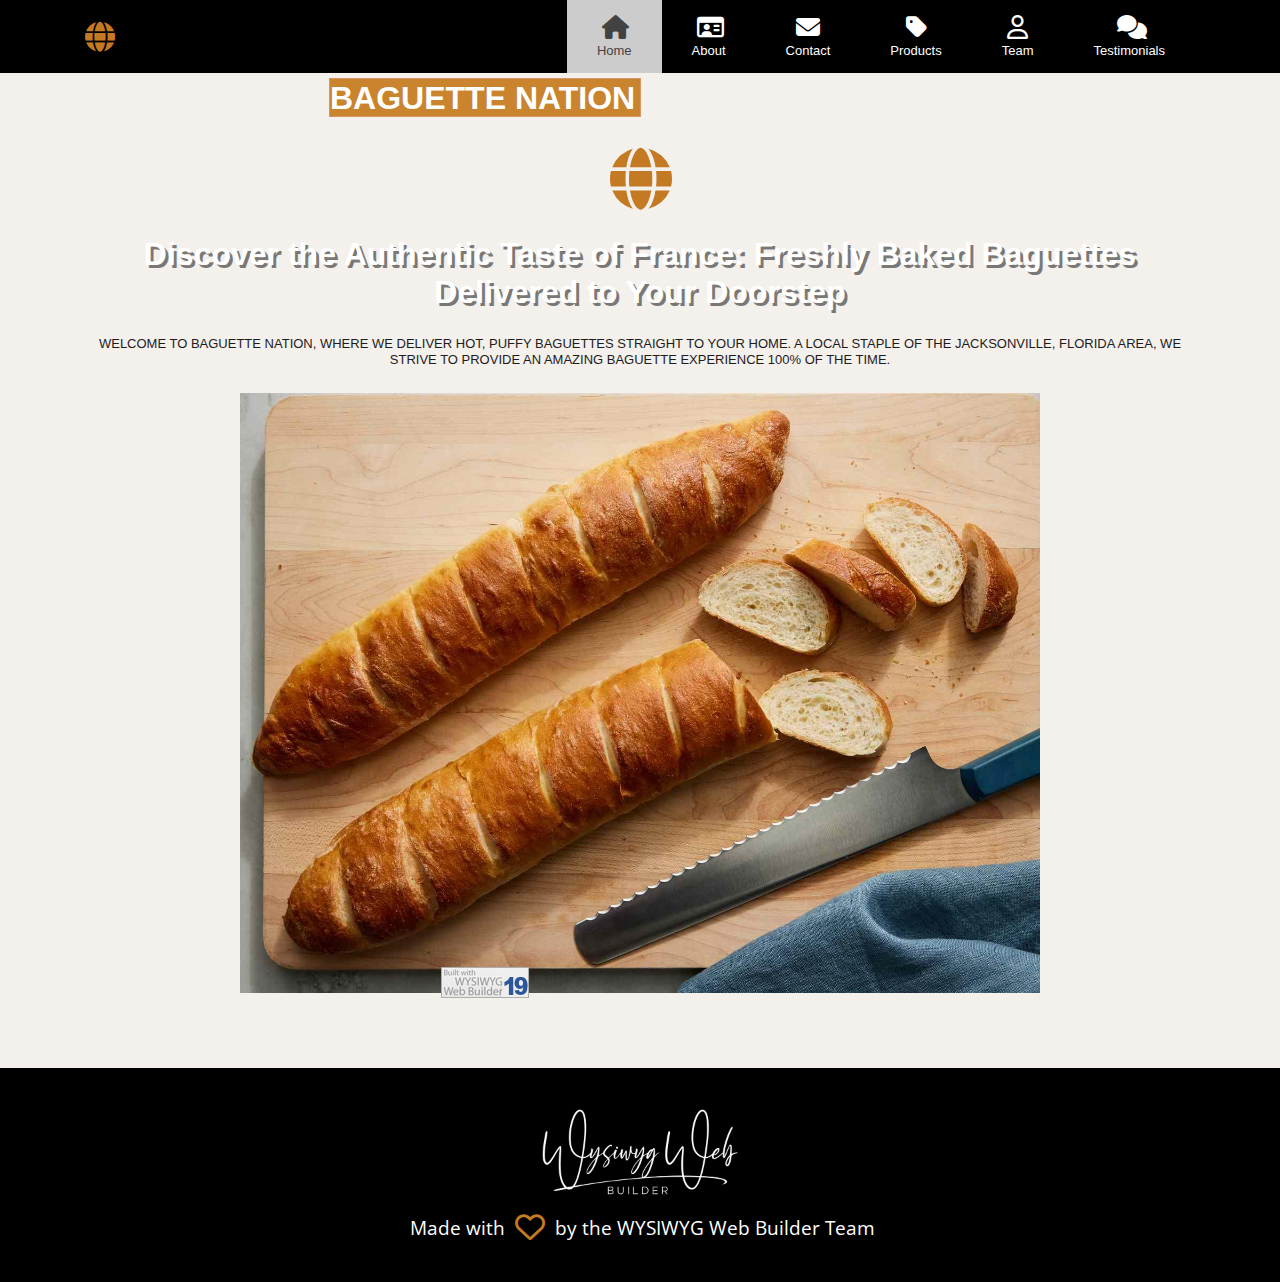
<file: index.html>
<!doctype html>
<html lang="en">
<head>
<meta charset="utf-8">
<title>Home</title>
<meta name="viewport" content="width=device-width, initial-scale=1.0">
<link href="fontawesome6.min.css" rel="stylesheet">
<link href="https://fonts.googleapis.com/css2?family=Open+Sans:wdth,wght@75..100,300..800&display=swap" rel="stylesheet">
<link href="Untitled11.css" rel="stylesheet">
<link href="index.css" rel="stylesheet">
<script src="jquery-3.7.1.min.js"></script>
<script src="jquery.ui.effect.min.js"></script>
<script>
$(document).ready(function()
{
   $("a[href*='#headerLayoutGrid']").click(function(event)
   {
      event.preventDefault();
      $('html, body').stop().animate({ scrollTop: $('#wb_headerLayoutGrid').offset().top }, 600, 'easeOutCirc');
   });
});
</script>
</head>
<body class="wb-theme-content">
<a href="https://www.wysiwygwebbuilder.com" target="_blank"><img src="images/builtwithwwb19.png" alt="WYSIWYG Web Builder" style="position:absolute;left:441px;top:967px;margin: 0;border-width:0;z-index:250" width="88" height="31"></a>
<div id="wb_headerLayoutGrid">
<div id="headerLayoutGrid">
<div class="col-1">
<div id="wb_headerIcon" style="display:inline-block;width:30px;height:30px;text-align:center;z-index:0;" class="wb-theme-content">
<div id="headerIcon"><i class="fa fa-globe"></i></div>
</div>
</div>
<div class="col-2">
<div id="wb_headerMenu" style="display:block;width:100%;z-index:1;">
<label class="toggle" for="headerMenu-submenu" id="headerMenu-title">Menu<span id="headerMenu-icon"><span>&nbsp;</span><span>&nbsp;</span><span>&nbsp;</span></span></label>
<input type="checkbox" id="headerMenu-submenu">
<ul class="headerMenu" id="headerMenu" role="menu">
<li role="menuitem"><a href="./index.html" title="Home" class="active"><i class="fa fa-home"></i><br>Home</a></li>
<li role="menuitem"><a href="./about.html" title="About" class="nav-link"><i class="fa fa-regular fa-id-card"></i><br>About</a></li>
<li role="menuitem"><a href="./contact.html" title="Contact" class="nav-link"><i class="fa fa-envelope"></i><br>Contact</a></li>
<li role="menuitem"><a href="./products.html" title="Products" class="nav-link"><i class="fa fa-tag"></i><br>Products</a></li>
<li role="menuitem"><a href="./team.html" title="Team" class="nav-link"><i class="fa fa-regular fa-user"></i><br>Team</a></li>
<li role="menuitem"><a href="./testimonials.html" title="Testimonials" class="nav-link"><i class="fa fa-comments"></i><br>Testimonials</a></li>
</ul>

</div>
</div>
</div>
</div>
<div id="wb_homeLayoutGrid" class="wb-theme-content">
<div id="homeLayoutGrid">
<div class="row">
<div class="col-1">
<div id="wb_homeIcon" style="display:inline-block;width:62px;height:62px;text-align:center;z-index:2;" class="wb-theme-content">
<div id="homeIcon"><i class="fa fa-globe"></i></div>
</div>
<div id="wb_homeHeading" style="display:block;width:100%;z-index:3;">
<h1 id="homeHeading" class="wb-theme-header">Discover the Authentic Taste of France: Freshly Baked Baguettes Delivered to Your Doorstep</h1>
</div>
<div id="wb_homeText" class="wb-theme-content">
<p>WELCOME TO BAGUETTE NATION, WHERE WE DELIVER HOT, PUFFY BAGUETTES STRAIGHT TO YOUR HOME. A LOCAL STAPLE OF THE JACKSONVILLE, FLORIDA AREA, WE STRIVE TO PROVIDE AN AMAZING BAGUETTE EXPERIENCE 100% OF THE TIME.</p>
</div>
<div id="wb_Image1" style="display:block;width:100%;height:auto;z-index:5;">
<img src="images/br6vhssh8x.jpg" id="Image1" alt="" width="938" height="704">
</div>
</div>
</div>
</div>
</div>
<div id="wb_Heading1" style="position:absolute;left:329px;top:78px;width:310px;height:37px;z-index:13;">
<h1 id="Heading1" class="wb-theme-header">BAGUETTE NATION</h1></div>
<div id="wb_wwbFooter">
<div id="wwbFooter">
<div class="row">
<div class="col-1">
<div id="wb_wwbFooterImage" style="display:block;width:100%;height:auto;z-index:6;">
<img src="images/wwb-signature-small.png" id="wwbFooterImage" alt="" width="940" height="412">
</div>
<div id="wb_wwbFooterText1">
<span style="color:#FFFFFF;font-family:'Open Sans';font-size:19px;">Made with</span>
</div>
<div id="wb_wwbFooterIcon" style="display:inline-block;width:30px;height:30px;text-align:center;z-index:8;" class="wb-theme-content">
<div id="wwbFooterIcon"><i class="fa fa-regular fa-heart"></i></div>
</div>
<div id="wb_wwbFooterText2">
<span style="color:#FFFFFF;font-family:'Open Sans';font-size:19px;">by the WYSIWYG Web Builder Team</span>
</div>
</div>
</div>
</div>
</div>
</body>
</html>
</file>
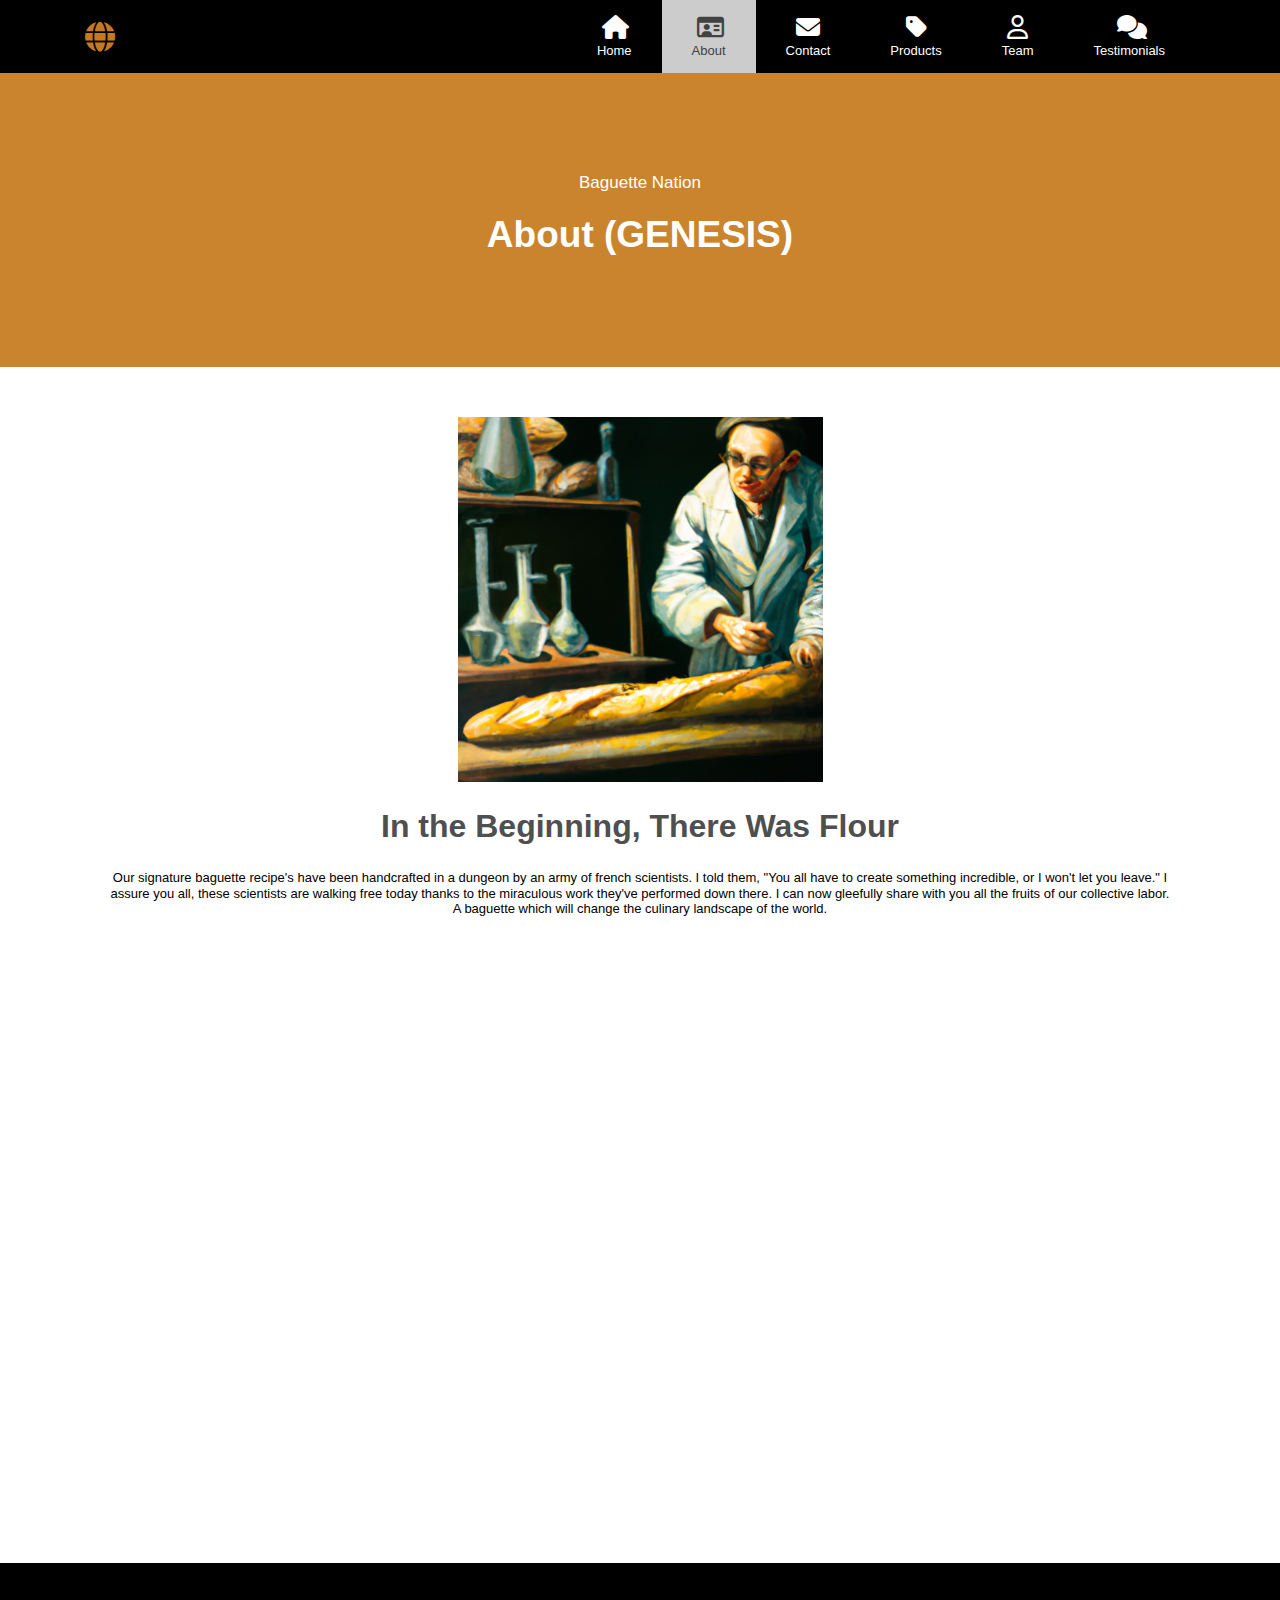
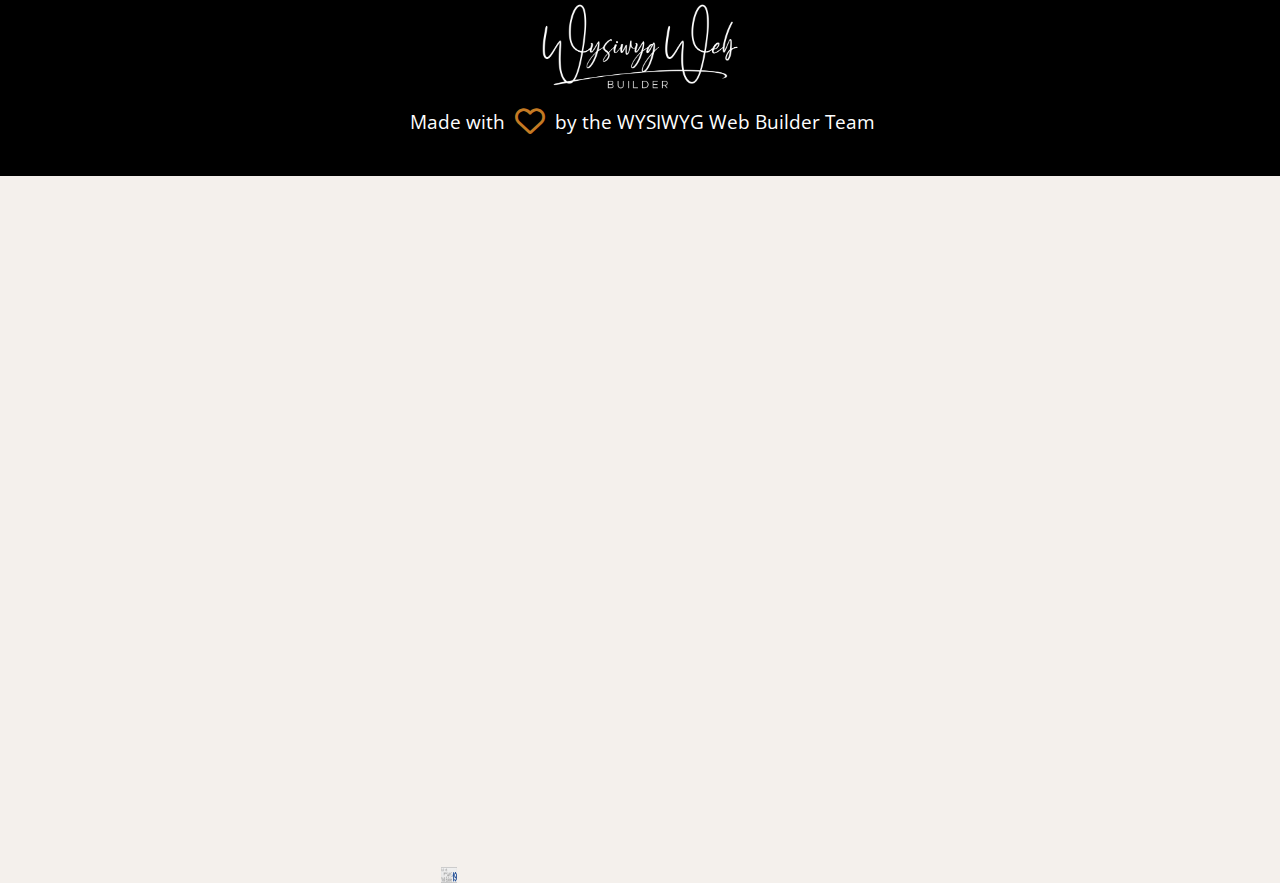
<file: about.html>
<!doctype html>
<html lang="en">
<head>
<meta charset="utf-8">
<title>About</title>
<meta name="viewport" content="width=device-width, initial-scale=1.0">
<link href="fontawesome6.min.css" rel="stylesheet">
<link href="https://fonts.googleapis.com/css2?family=Open+Sans:wdth,wght@75..100,300..800&display=swap" rel="stylesheet">
<link href="Untitled11.css" rel="stylesheet">
<link href="about.css" rel="stylesheet">
<script src="jquery-3.7.1.min.js"></script>
<script src="jquery.ui.effect.min.js"></script>
<script>
$(document).ready(function()
{
   $("a[href*='#headerLayoutGrid']").click(function(event)
   {
      event.preventDefault();
      $('html, body').stop().animate({ scrollTop: $('#wb_headerLayoutGrid').offset().top }, 600, 'easeOutCirc');
   });
});
</script>
</head>
<body class="wb-theme-content">
<div id="wb_headerLayoutGrid">
<div id="headerLayoutGrid">
<div class="col-1">
<div id="wb_headerIcon" style="display:inline-block;width:30px;height:30px;text-align:center;z-index:0;" class="wb-theme-content">
<div id="headerIcon"><i class="fa fa-globe"></i></div>
</div>
</div>
<div class="col-2">
<div id="wb_headerMenu" style="display:block;width:100%;z-index:1;">
<label class="toggle" for="headerMenu-submenu" id="headerMenu-title">Menu<span id="headerMenu-icon"><span>&nbsp;</span><span>&nbsp;</span><span>&nbsp;</span></span></label>
<input type="checkbox" id="headerMenu-submenu">
<ul class="headerMenu" id="headerMenu" role="menu">
<li role="menuitem"><a href="./index.html" title="Home" class="nav-link"><i class="fa fa-home"></i><br>Home</a></li>
<li role="menuitem"><a href="./about.html" title="About" class="active"><i class="fa fa-regular fa-id-card"></i><br>About</a></li>
<li role="menuitem"><a href="./contact.html" title="Contact" class="nav-link"><i class="fa fa-envelope"></i><br>Contact</a></li>
<li role="menuitem"><a href="./products.html" title="Products" class="nav-link"><i class="fa fa-tag"></i><br>Products</a></li>
<li role="menuitem"><a href="./team.html" title="Team" class="nav-link"><i class="fa fa-regular fa-user"></i><br>Team</a></li>
<li role="menuitem"><a href="./testimonials.html" title="Testimonials" class="nav-link"><i class="fa fa-comments"></i><br>Testimonials</a></li>
</ul>

</div>
</div>
</div>
</div>
<div id="wb_heroLayoutGrid" class="wb-theme-header">
<section id="heroLayoutGrid">
<div class="row">
<div class="col-1">
<div id="wb_heroHeading2" style="display:block;width:100%;z-index:2;">
<h2 id="heroHeading2" class="wb-theme-header">Baguette Nation</h2>
</div>
<div id="wb_heroHeading1" style="display:block;width:100%;z-index:3;">
<h1 id="heroHeading1" class="wb-theme-header">About (GENESIS)</h1>
</div>
</div>
</div>
</section>
</div>
<div id="wb_aboutLayoutGrid">
<div id="aboutLayoutGrid">
<div class="row">
<div class="col-1">
<div class="col-1-padding">
<div id="wb_aboutImage" style="display:inline-block;width:365px;height:365px;z-index:4;">
<img src="images/ai__22H4.png" id="aboutImage" alt="" width="365" height="365">
</div>
<div id="wb_aboutHeading" style="display:block;width:100%;z-index:5;">
<h2 id="aboutHeading">In the Beginning, There Was Flour</h2>
</div>
<div id="wb_aboutText">
<span style="color:#000000;font-family:Arial;font-size:13px;">Our signature baguette recipe's have been handcrafted in a dungeon by an army of french scientists. I told them, &quot;You all have to create something incredible, or I won't let you leave.&quot; I assure you all, these scientists are walking free today thanks to the miraculous work they've performed down there. I can now gleefully share with you all the fruits of our collective labor. A baguette which will change the culinary landscape of the world.</span>
</div>
<div id="wb_YouTube1" style="display:block;width:100%;z-index:7;">
<iframe id="YouTube1" src="https://www.youtube.com/embed/ffgZP-ZKKtI?rel=1&amp;autohide=0"></iframe>

</div>
</div>
</div>
</div>
</div>
</div>
<a href="https://www.wysiwygwebbuilder.com" target="_blank"><img src="images/builtwithwwb19.png" alt="WYSIWYG Web Builder" style="position:absolute;left:441px;top:2467px;margin: 0;border-width:0;z-index:250" width="16" height="16"></a>
<div id="wb_wwbFooter">
<div id="wwbFooter">
<div class="row">
<div class="col-1">
<div id="wb_wwbFooterImage" style="display:block;width:100%;height:auto;z-index:8;">
<img src="images/wwb-signature-small.png" id="wwbFooterImage" alt="" width="940" height="412">
</div>
<div id="wb_wwbFooterText1">
<span style="color:#FFFFFF;font-family:'Open Sans';font-size:19px;">Made with</span>
</div>
<div id="wb_wwbFooterIcon" style="display:inline-block;width:30px;height:30px;text-align:center;z-index:10;" class="wb-theme-content">
<div id="wwbFooterIcon"><i class="fa fa-regular fa-heart"></i></div>
</div>
<div id="wb_wwbFooterText2">
<span style="color:#FFFFFF;font-family:'Open Sans';font-size:19px;">by the WYSIWYG Web Builder Team</span>
</div>
</div>
</div>
</div>
</div>
</body>
</html>
</file>
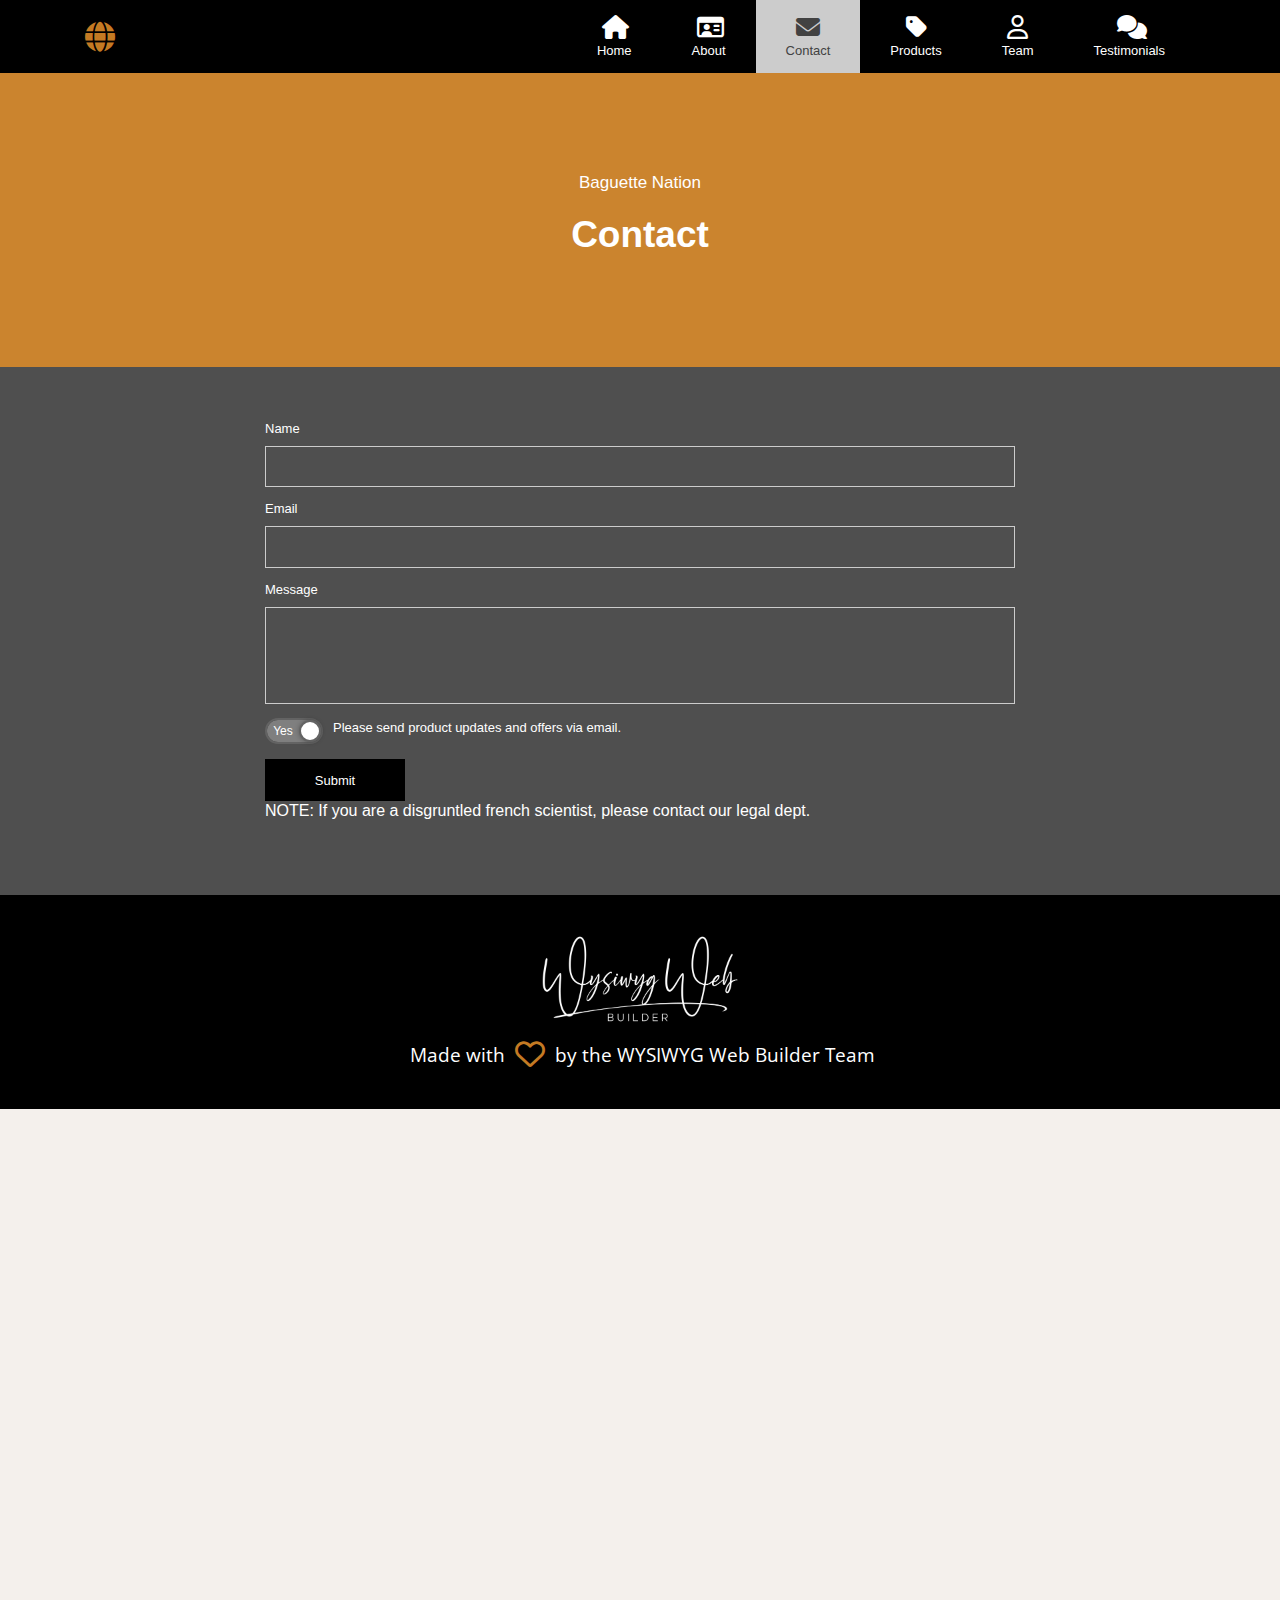
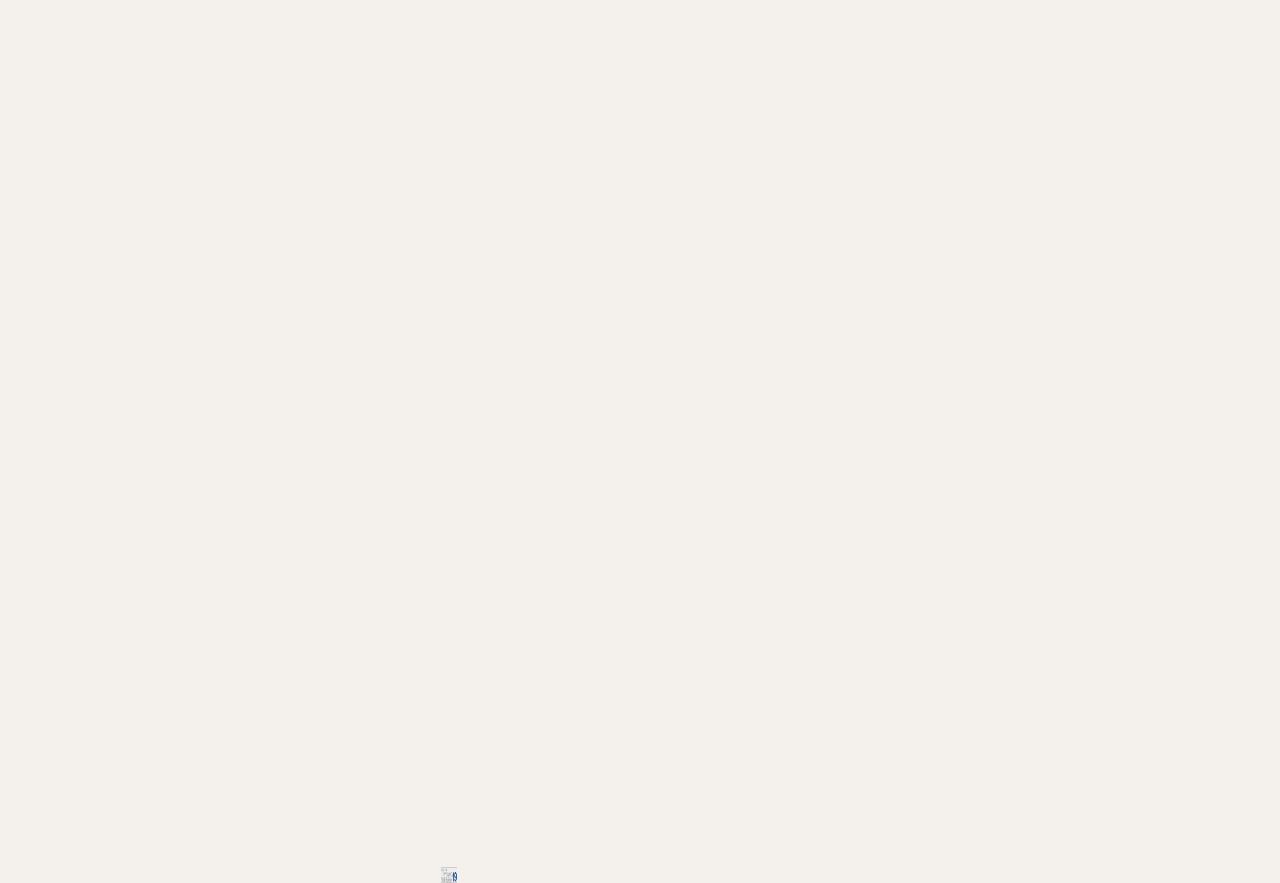
<file: contact.html>
<!doctype html>
<html lang="en">
<head>
<meta charset="utf-8">
<title>Contact</title>
<meta name="viewport" content="width=device-width, initial-scale=1.0">
<link href="fontawesome6.min.css" rel="stylesheet">
<link href="https://fonts.googleapis.com/css2?family=Open+Sans:wdth,wght@75..100,300..800&display=swap" rel="stylesheet">
<link href="Untitled11.css" rel="stylesheet">
<link href="contact.css" rel="stylesheet">
<script src="jquery-3.7.1.min.js"></script>
<script src="jquery.ui.effect.min.js"></script>
<script src="wwb19.min.js"></script>
<script>
$(document).ready(function()
{
   $("a[href*='#headerLayoutGrid']").click(function(event)
   {
      event.preventDefault();
      $('html, body').stop().animate({ scrollTop: $('#wb_headerLayoutGrid').offset().top }, 600, 'easeOutCirc');
   });
});
</script>
</head>
<body class="wb-theme-content">
<div id="wb_headerLayoutGrid">
<div id="headerLayoutGrid">
<div class="col-1">
<div id="wb_headerIcon" style="display:inline-block;width:30px;height:30px;text-align:center;z-index:0;" class="wb-theme-content">
<div id="headerIcon"><i class="fa fa-globe"></i></div>
</div>
</div>
<div class="col-2">
<div id="wb_headerMenu" style="display:block;width:100%;z-index:1;">
<label class="toggle" for="headerMenu-submenu" id="headerMenu-title">Menu<span id="headerMenu-icon"><span>&nbsp;</span><span>&nbsp;</span><span>&nbsp;</span></span></label>
<input type="checkbox" id="headerMenu-submenu">
<ul class="headerMenu" id="headerMenu" role="menu">
<li role="menuitem"><a href="./index.html" title="Home" class="nav-link"><i class="fa fa-home"></i><br>Home</a></li>
<li role="menuitem"><a href="./about.html" title="About" class="nav-link"><i class="fa fa-regular fa-id-card"></i><br>About</a></li>
<li role="menuitem"><a href="./contact.html" title="Contact" class="active"><i class="fa fa-envelope"></i><br>Contact</a></li>
<li role="menuitem"><a href="./products.html" title="Products" class="nav-link"><i class="fa fa-tag"></i><br>Products</a></li>
<li role="menuitem"><a href="./team.html" title="Team" class="nav-link"><i class="fa fa-regular fa-user"></i><br>Team</a></li>
<li role="menuitem"><a href="./testimonials.html" title="Testimonials" class="nav-link"><i class="fa fa-comments"></i><br>Testimonials</a></li>
</ul>

</div>
</div>
</div>
</div>
<div id="wb_heroLayoutGrid" class="wb-theme-header">
<section id="heroLayoutGrid">
<div class="row">
<div class="col-1">
<div id="wb_heroHeading2" style="display:block;width:100%;z-index:2;">
<h2 id="heroHeading2" class="wb-theme-header">Baguette Nation</h2>
</div>
<div id="wb_heroHeading1" style="display:block;width:100%;z-index:3;">
<h1 id="heroHeading1" class="wb-theme-header">Contact</h1>
</div>
</div>
</div>
</section>
</div>
<div id="wb_contactLayoutGrid2">
<div id="contactLayoutGrid2">
<div class="row">
<div class="col-1">
</div>
<div class="col-2">
<label for="heroHeading1" id="contactLabel1" style="display:block;width:100%;line-height:16px;z-index:4;">Name</label>
<input type="text" id="contactName" style="display:block;width: 100%;height:41px;z-index:5;" name="name" value="" spellcheck="false">
<label for="heroHeading2" id="contactLabel2" style="display:block;width:100%;line-height:16px;z-index:6;">Email</label>
<input type="text" id="contactEmail" style="display:block;width: 100%;height:42px;z-index:7;" name="email" value="" spellcheck="false">
<label for="" id="contactLabel4" style="display:block;width:100%;line-height:16px;z-index:8;">Message</label>
<textarea name="message" id="contactMessage" style="display:block;width: 100%;;height:97px;z-index:9;" rows="4" cols="73" autocomplete="off" spellcheck="false"></textarea>
<div id="wb_contactUpdates" style="display:inline-block;width:58px;height:26px;z-index:10;">
<input type="checkbox" role="switch" name="" id="contactUpdates" value="" checked>
<label id="contactUpdates-label" for="contactUpdates">
<span id="contactUpdates-inner"></span>
<span id="contactUpdates-switch"></span>
</label>
</div>
<label for="" id="contactLabel5" style="display:inline-block;width:426px;line-height:16px;z-index:11;">Please send product updates and offers via email.</label>
<hr id="contactSpacer" style="display:block;width: 100%;z-index:12;">
<input type="submit" id="contactButton" onclick="AnimationResume('contactButton');return false;" name="" value="Submit" style="display:inline-block;width:140px;height:42px;z-index:13;">
<div id="wb_Text1">
<span style="color:#FFFFFF;font-family:Arial;font-size:16px;">NOTE: If you are a disgruntled french scientist, please contact our legal dept.</span>
</div>
</div>
<div class="col-3">
</div>
</div>
</div>
</div>
<a href="https://www.wysiwygwebbuilder.com" target="_blank"><img src="images/builtwithwwb19.png" alt="WYSIWYG Web Builder" style="position:absolute;left:441px;top:2467px;margin: 0;border-width:0;z-index:250" width="16" height="16"></a>
<div id="wb_wwbFooter">
<div id="wwbFooter">
<div class="row">
<div class="col-1">
<div id="wb_wwbFooterImage" style="display:block;width:100%;height:auto;z-index:15;">
<img src="images/wwb-signature-small.png" id="wwbFooterImage" alt="" width="940" height="412">
</div>
<div id="wb_wwbFooterText1">
<span style="color:#FFFFFF;font-family:'Open Sans';font-size:19px;">Made with</span>
</div>
<div id="wb_wwbFooterIcon" style="display:inline-block;width:30px;height:30px;text-align:center;z-index:17;" class="wb-theme-content">
<div id="wwbFooterIcon"><i class="fa fa-regular fa-heart"></i></div>
</div>
<div id="wb_wwbFooterText2">
<span style="color:#FFFFFF;font-family:'Open Sans';font-size:19px;">by the WYSIWYG Web Builder Team</span>
</div>
</div>
</div>
</div>
</div>
</body>
</html>
</file>
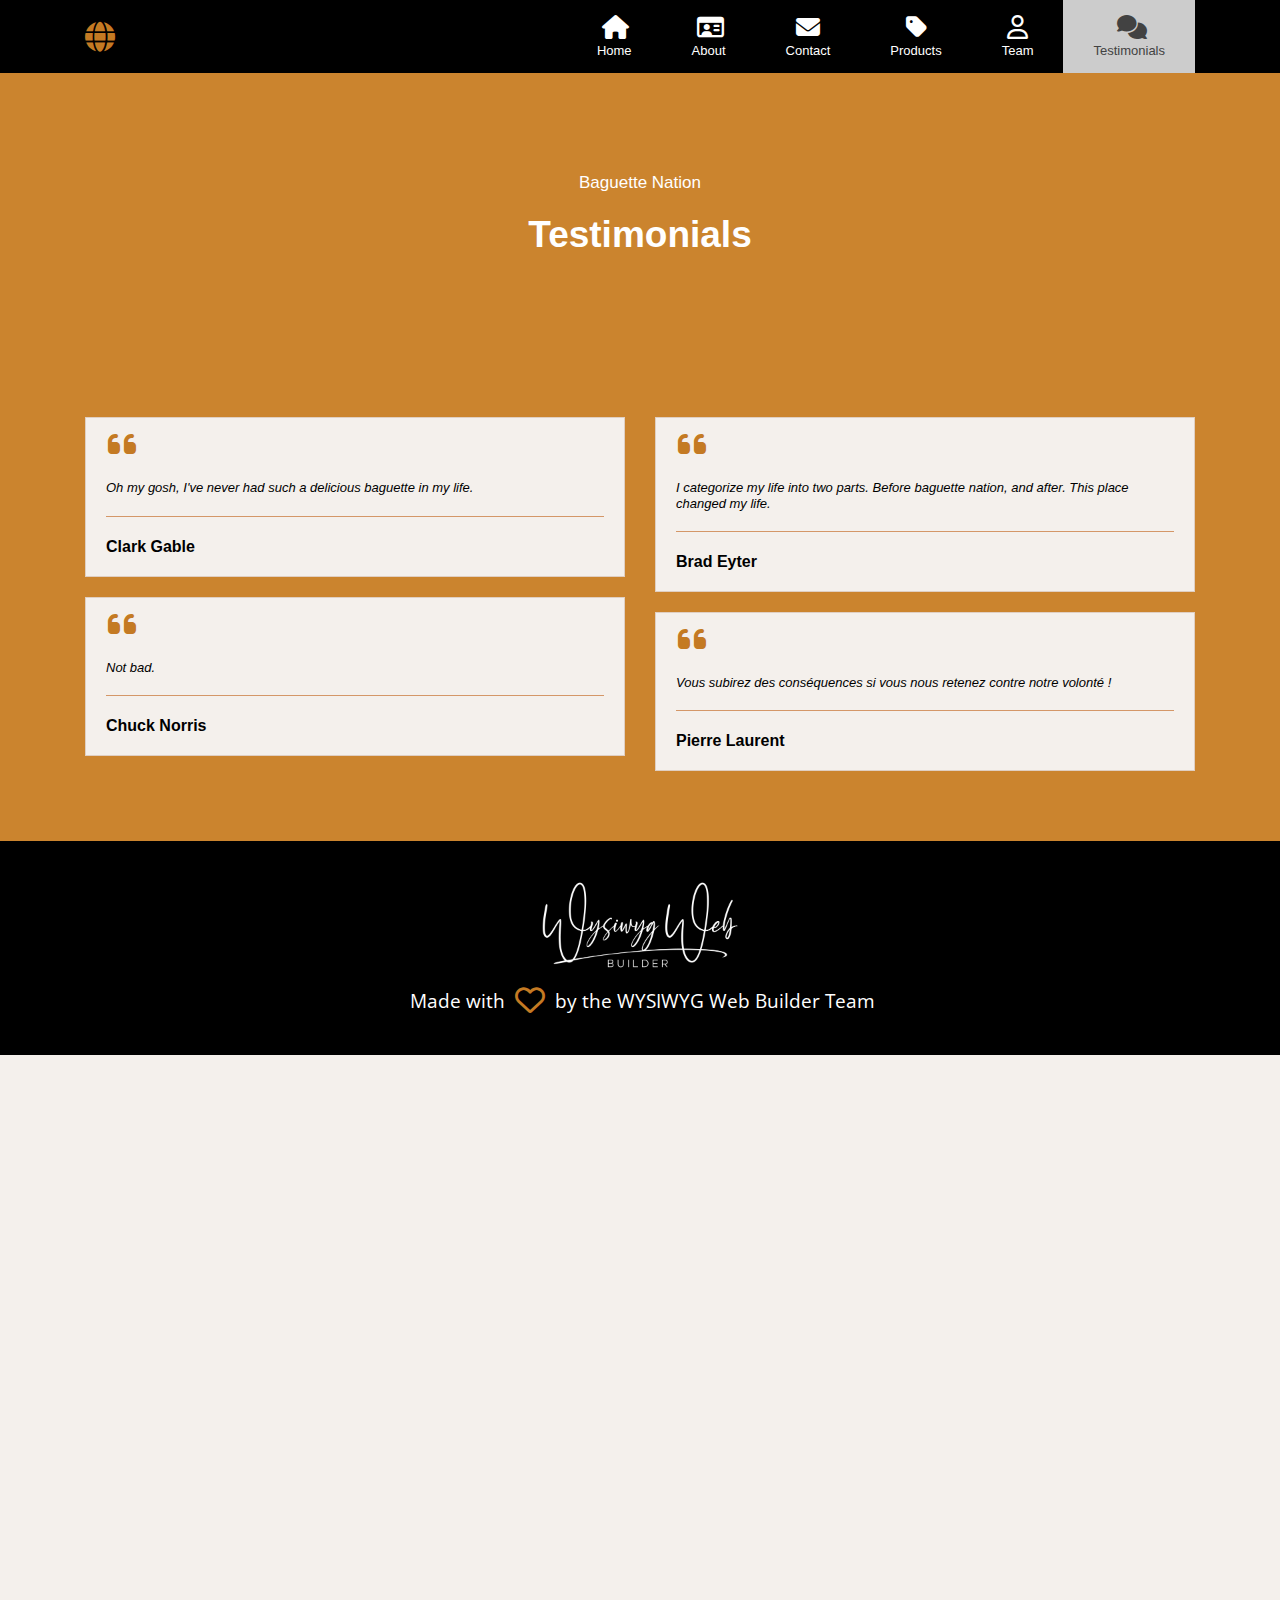
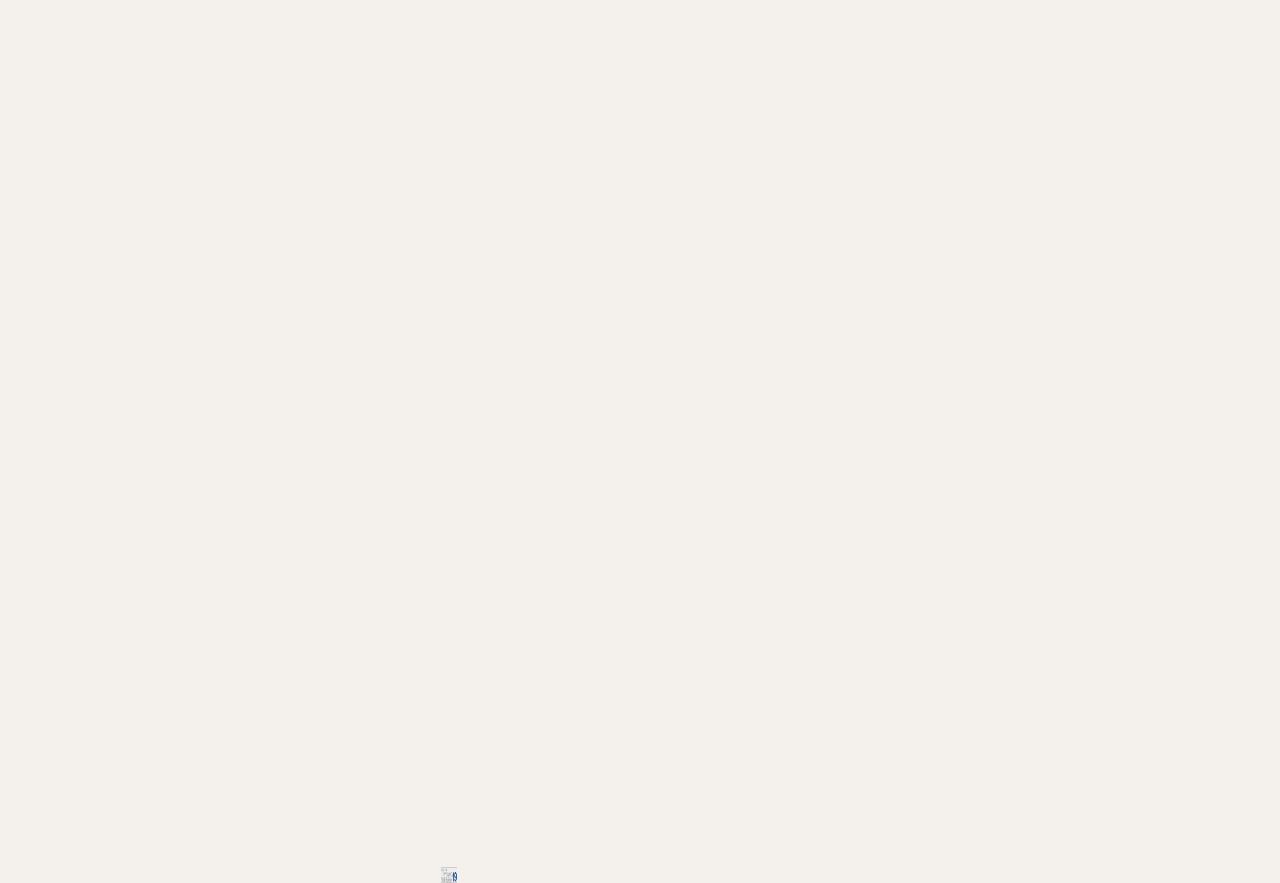
<file: testimonials.html>
<!doctype html>
<html lang="en">
<head>
<meta charset="utf-8">
<title>Testimonials</title>
<meta name="viewport" content="width=device-width, initial-scale=1.0">
<link href="fontawesome6.min.css" rel="stylesheet">
<link href="https://fonts.googleapis.com/css2?family=Open+Sans:wdth,wght@75..100,300..800&display=swap" rel="stylesheet">
<link href="Untitled11.css" rel="stylesheet">
<link href="testimonials.css" rel="stylesheet">
<script src="jquery-3.7.1.min.js"></script>
<script src="jquery.ui.effect.min.js"></script>
<script>
$(document).ready(function()
{
   $("a[href*='#headerLayoutGrid']").click(function(event)
   {
      event.preventDefault();
      $('html, body').stop().animate({ scrollTop: $('#wb_headerLayoutGrid').offset().top }, 600, 'easeOutCirc');
   });
   $("a[href*='#testimonialsLayoutGrid']").click(function(event)
   {
      event.preventDefault();
      $('html, body').stop().animate({ scrollTop: $('#wb_testimonialsLayoutGrid').offset().top }, 600, 'easeOutExpo');
   });
});
</script>
</head>
<body class="wb-theme-content">
<div id="wb_headerLayoutGrid">
<div id="headerLayoutGrid">
<div class="col-1">
<div id="wb_headerIcon" style="display:inline-block;width:30px;height:30px;text-align:center;z-index:0;" class="wb-theme-content">
<div id="headerIcon"><i class="fa fa-globe"></i></div>
</div>
</div>
<div class="col-2">
<div id="wb_headerMenu" style="display:block;width:100%;z-index:1;">
<label class="toggle" for="headerMenu-submenu" id="headerMenu-title">Menu<span id="headerMenu-icon"><span>&nbsp;</span><span>&nbsp;</span><span>&nbsp;</span></span></label>
<input type="checkbox" id="headerMenu-submenu">
<ul class="headerMenu" id="headerMenu" role="menu">
<li role="menuitem"><a href="./index.html" title="Home" class="nav-link"><i class="fa fa-home"></i><br>Home</a></li>
<li role="menuitem"><a href="./about.html" title="About" class="nav-link"><i class="fa fa-regular fa-id-card"></i><br>About</a></li>
<li role="menuitem"><a href="./contact.html" title="Contact" class="nav-link"><i class="fa fa-envelope"></i><br>Contact</a></li>
<li role="menuitem"><a href="./products.html" title="Products" class="nav-link"><i class="fa fa-tag"></i><br>Products</a></li>
<li role="menuitem"><a href="./team.html" title="Team" class="nav-link"><i class="fa fa-regular fa-user"></i><br>Team</a></li>
<li role="menuitem"><a href="./testimonials.html" title="Testimonials" class="active"><i class="fa fa-comments"></i><br>Testimonials</a></li>
</ul>

</div>
</div>
</div>
</div>
<div id="wb_heroLayoutGrid" class="wb-theme-header">
<section id="heroLayoutGrid">
<div class="row">
<div class="col-1">
<div id="wb_heroHeading2" style="display:block;width:100%;z-index:2;">
<h2 id="heroHeading2" class="wb-theme-header">Baguette Nation</h2>
</div>
<div id="wb_heroHeading1" style="display:block;width:100%;z-index:3;">
<h1 id="heroHeading1" class="wb-theme-header">Testimonials</h1>
</div>
</div>
</div>
</section>
</div>
<div id="wb_testimonialsLayoutGrid" class="wb-theme-header">
<section id="testimonialsLayoutGrid">
<div class="row">
<div class="col-1">
<div id="wb_testimonialsCard1" style="display:flex;width:100%;z-index:4;" class="card">
<div id="testimonialsCard1-card-body">
<div id="testimonialsCard1-card-item0"><i class="fa fa-quote-left"></i></div>
<div id="testimonialsCard1-card-item1"><h1>Oh my gosh, I've never had such a delicious baguette in my life.</h1></div>
<hr id="testimonialsCard1-card-item2">
<div id="testimonialsCard1-card-item3"><h1>Clark Gable</h1></div>
</div>
</div>
<div id="wb_testimonialsCard2" style="display:flex;width:100%;z-index:5;" class="card">
<div id="testimonialsCard2-card-body">
<div id="testimonialsCard2-card-item0"><i class="fa fa-quote-left"></i></div>
<div id="testimonialsCard2-card-item1"><h1>Not bad.</h1></div>
<hr id="testimonialsCard2-card-item2">
<div id="testimonialsCard2-card-item3"><h1>Chuck Norris</h1></div>
</div>
</div>
</div>
<div class="col-2">
<div id="wb_testimonialsCard3" style="display:flex;width:100%;z-index:6;" class="card">
<div id="testimonialsCard3-card-body">
<div id="testimonialsCard3-card-item0"><i class="fa fa-quote-left"></i></div>
<div id="testimonialsCard3-card-item1"><h1>I categorize my life into two parts. Before baguette nation, and after. This place changed my life.</h1></div>
<hr id="testimonialsCard3-card-item2">
<div id="testimonialsCard3-card-item3"><h1>Brad Eyter</h1></div>
</div>
</div>
<div id="wb_testimonialsCard4" style="display:flex;width:100%;z-index:7;" class="card">
<div id="testimonialsCard4-card-body">
<div id="testimonialsCard4-card-item0"><i class="fa fa-quote-left"></i></div>
<div id="testimonialsCard4-card-item1"><h1>Vous subirez des conséquences si vous nous retenez contre notre volonté !</h1></div>
<hr id="testimonialsCard4-card-item2">
<div id="testimonialsCard4-card-item3"><h1>Pierre Laurent</h1></div>
</div>
</div>
</div>
</div>
</section>
</div>
<a href="https://www.wysiwygwebbuilder.com" target="_blank"><img src="images/builtwithwwb19.png" alt="WYSIWYG Web Builder" style="position:absolute;left:441px;top:2467px;margin: 0;border-width:0;z-index:250" width="16" height="16"></a>
<div id="wb_wwbFooter">
<div id="wwbFooter">
<div class="row">
<div class="col-1">
<div id="wb_wwbFooterImage" style="display:block;width:100%;height:auto;z-index:8;">
<img src="images/wwb-signature-small.png" id="wwbFooterImage" alt="" width="940" height="412">
</div>
<div id="wb_wwbFooterText1">
<span style="color:#FFFFFF;font-family:'Open Sans';font-size:19px;">Made with</span>
</div>
<div id="wb_wwbFooterIcon" style="display:inline-block;width:30px;height:30px;text-align:center;z-index:10;" class="wb-theme-content">
<div id="wwbFooterIcon"><i class="fa fa-regular fa-heart"></i></div>
</div>
<div id="wb_wwbFooterText2">
<span style="color:#FFFFFF;font-family:'Open Sans';font-size:19px;">by the WYSIWYG Web Builder Team</span>
</div>
</div>
</div>
</div>
</div>
</body>
</html>
</file>
<file: index.css>
body
{
   border-width: 0 !important;
   font-weight: normal;
   font-size: 16px;
   line-height: 1.1875;
   margin: 0;
   padding: 0;
}
.wb-theme-header
{
   background-color: #CB842E;
   background-image: none;
   border: 1px solid #D49768;
   border-radius: 0px;
   color: #FFFFFF;
   --background-color: rgba(203,132,46,1.00);
   --border-color: #D49768;
   --border-width: 1px;
   --color: #FFFFFF;
}
.wb-theme-content
{
   background-color: #F4F0EC;
   background-image: none;
   border: 1px solid #E0CFC2;
   border-radius: 0px;
   color: #1E1B1D;
   --background-color: rgba(244,240,236,1.00);
   --border-color: #E0CFC2;
   --border-width: 1px;
   --color: #1E1B1D;
   --icon-color: #C47A23;
   --colorize: invert(41%) sepia(93%) saturate(428%) hue-rotate(352deg) brightness(104%) contrast(85%);
}
.wb-theme-button, .wb-theme-static
{
   background-color: #EDE4D4;
   background-image: none;
   border: 1px solid #CDC3B7;
   border-radius: 0px;
   color: #3F3731;
   --background-color: rgba(237,228,212,1.00);
   --border-color: #CDC3B7;
   --border-width: 1px;
   --color: #3F3731;
}
.wb-theme-button:hover
{
   background-color: #F5F0E5;
   background-image: none;
   border: 1px solid #F5AD66;
   border-radius: 0px;
   color: #A46313;
   --background-color: rgba(245,240,229,1.00);
   --border-color: #F5AD66;
   --border-width: 1px;
   --color: #A46313;
}
.wb-theme-button.active, .wb-theme-button:active, .active > .wb-theme-button
{
   background-color: #F4F0EC;
   background-image: none;
   border: 1px solid #E0CFC2;
   border-radius: 0px;
   color: #B85700;
   --background-color: rgba(244,240,236,1.00);
   --border-color: #E0CFC2;
   --border-width: 1px;
   --color: #B85700;
}
.darktheme .wb-theme-header
{
   background-color: #CB842E;
   background-image: none;
   border: 1px solid #D49768;
   border-radius: 0px;
   color: #FFFFFF;
   --background-color: rgba(203,132,46,1.00);
   --border-color: #D49768;
   --border-width: 1px;
   --color: #FFFFFF;
}
.darktheme .wb-theme-content
{
   background-color: #1E1B1D;
   background-image: none;
   border: 1px solid #E0CFC2;
   border-radius: 0px;
   color: #F4F0EC;
   --background-color: rgba(30,27,29,1.00);
   --border-color: #E0CFC2;
   --border-width: 1px;
   --color: #F4F0EC;
   --icon-color: #C47A23;
   --colorize: invert(47%) sepia(85%) saturate(459%) hue-rotate(352deg) brightness(94%) contrast(86%);
}
.darktheme .wb-theme-button, .darktheme .wb-theme-static
{
   background-color: #EDE4D4;
   background-image: none;
   border: 1px solid #CDC3B7;
   border-radius: 0px;
   color: #3F3731;
   --background-color: rgba(237,228,212,1.00);
   --border-color: #CDC3B7;
   --border-width: 1px;
   --color: #3F3731;
}
.darktheme .wb-theme-button:hover
{
   background-color: #F5F0E5;
   background-image: none;
   border: 1px solid #F5AD66;
   border-radius: 0px;
   color: #A46313;
   --background-color: rgba(245,240,229,1.00);
   --border-color: #F5AD66;
   --border-width: 1px;
   --color: #A46313;
}
.darktheme .wb-theme-button.active, .darktheme .wb-theme-button:active, .active > .wb-theme-button
{
   background-color: #F4F0EC;
   background-image: none;
   border: 1px solid #E0CFC2;
   border-radius: 0px;
   color: #B85700;
   --background-color: rgba(244,240,236,1.00);
   --border-color: #E0CFC2;
   --border-width: 1px;
   --color: #B85700;
}
#wb_headerLayoutGrid
{
   clear: both;
   position: relative;
   table-layout: fixed;
   display: table;
   text-align: center;
   width: 100%;
   background-color: #000000;
   background-image: none;
   border: 0px solid #CCCCCC;
   border-radius: 0px;
   box-sizing: border-box;
   margin: 0;
}
#headerLayoutGrid
{
   box-sizing: border-box;
   display: flex;
   flex-direction: row;
   flex-wrap: wrap;
   padding: 0;
   margin-right: auto;
   margin-left: auto;
   max-width: 1140px;
}
#headerLayoutGrid > .col-1, #headerLayoutGrid > .col-2
{
   box-sizing: border-box;
   font-size: 0;
   min-height: 1px;
   padding-right: 15px;
   padding-left: 15px;
   position: relative;
}
#headerLayoutGrid > .col-1, #headerLayoutGrid > .col-2
{
   flex: 0 0 auto;
}
#headerLayoutGrid > .col-1
{
   background-color: transparent;
   background-image: none;
   border: 0px solid #FFFFFF;
   border-radius: 0px;
   flex-basis: 16.66666667%;
   max-width: 16.66666667%;
   display: flex;
   flex-wrap: wrap;
   align-content: center;
   align-self: stretch;
   align-items: center;
   justify-content: flex-start;
   text-align: left;
}
#headerLayoutGrid > .col-2
{
   background-color: transparent;
   background-image: none;
   border: 0px solid #FFFFFF;
   border-radius: 0px;
   flex-basis: 83.33333333%;
   max-width: 83.33333333%;
   display: flex;
   flex-wrap: wrap;
   align-content: center;
   align-self: stretch;
   align-items: center;
   justify-content: flex-end;
   text-align: right;
}
@media (max-width: 320px)
{
#headerLayoutGrid > .col-1, #headerLayoutGrid > .col-2
{
   flex-basis: 100% !important;
   max-width: 100% !important;
}
}
#wb_headerIcon
{
   background: transparent !important;
   border: none !important;
   text-align: center;
   margin: 0;
   padding: 10px 0 10px 0;
   vertical-align: top;
   display:inline-block;
   position:relative;
}
#headerIcon
{
   height: 30px;
   width: 30px;
}
#headerIcon i
{
   color: inherit;
   display: inline-block;
   font-size: 30px;
   line-height: 30px;
   vertical-align: middle;
   width: 30px;
}
#headerIcon
{
   color: var(--icon-color);
}
#wb_headerIcon a
{
   color: inherit;
}
#wb_headerMenu
{
   display: block;
   background-color: #000000;
   font-family: Arial;
   font-weight: normal;
   text-align: right;
   width: 100%;
   margin: 0;
   z-index: 1111 !important;
}
#headerMenu
{
   display: inline-block;
   background-color: #000000;
   height: 73px;
}
#wb_headerMenu ul
{
   list-style: none;
   margin: 0;
   padding: 0;
   position: relative;
}
#wb_headerMenu ul:after
{
   clear: both;
   content: "";
   display: block;
}
#wb_headerMenu ul li
{
   border-radius: 0;
   display: list-item;
   float: left;
   list-style: none;
   z-index: 9999;
}
#wb_headerMenu ul li i
{
   font-size: 24px;
   width: 24px;
   margin-bottom: 4px;
}
#wb_headerMenu ul li a
{
   background-color: #000000;
   color: #FFFFFF;
   font-family: Arial;
   font-weight: normal;
   font-size: 13px;
   font-style: normal;
   text-decoration: none;
   text-transform: none;
   padding: 15px 30px 15px 30px;
   text-align: center;
}
#wb_headerMenu > ul > li > a 
{
   height: 43px;
}
.headerMenu a 
{
   display: block;
}
#wb_headerMenu li:hover > a, #wb_headerMenu li .active
{
   background-color: #CCCCCC;
   color: #424242;
}
#wb_headerMenu ul ul
{
   display: none;
   position: absolute;
   top: 73px;
}
#wb_headerMenu ul li:hover > ul
{
   display: list-item;
}
#wb_headerMenu ul ul li 
{
   float: none;
   position: relative;
   width: 135px;
}
#wb_headerMenu ul ul li a
{
   background-color: #000000;
   border: 0px solid #7A7A7A;
   color: #FFFFFF;
}
#wb_headerMenu ul ul li:hover > a, #wb_headerMenu ul ul li .active
{
   background-color: #CCCCCC;
   color: #424242;
}
#wb_headerMenu ul ul li i 
{
   margin-right: 8px;
   vertical-align: middle;
}
#wb_headerMenu ul ul li a 
{
   padding-top: 15px;
   padding-right: 20px;
   padding-bottom: 15px;
   text-align: left;
   vertical-align: middle;
}
#wb_headerMenu ul ul ul li 
{
   left: 135px;
   position: relative;
   top: -73px;
}
#wb_headerMenu .arrow-down 
{
   display: inline-block;
   width: 0;
   height: 0;
   margin-left: 2px;
   vertical-align: middle;
   border-top: 4px solid #FFFFFF;
   border-right: 4px solid transparent;
   border-left: 4px solid transparent;
   border-bottom: 0 dotted;
}
#wb_headerMenu .arrow-left 
{
   display: inline-block;
   width: 0;
   height: 0;
   margin-left: 2px;
   vertical-align: middle;
   border-left: 4px solid #FFFFFF;
   border-top: 4px solid transparent;
   border-bottom: 4px solid transparent;
   border-right: 0 dotted;
}
#wb_headerMenu li:hover > a .arrow-down, #wb_headerMenu li .active .arrow-down
{ 
   border-top-color: #424242;
}
#wb_headerMenu ul ul li:hover > a .arrow-left, #wb_headerMenu ul ul li .active .arrow-left
{ 
   border-left-color: #424242;
}
#wb_headerMenu .toggle,[id^=headerMenu-submenu]
{
   display: none;
}
@media all and (max-width:768px) 
{
#wb_headerMenu
{
   margin: 0;
   text-align: left;
}
#wb_headerMenu ul li a, #wb_headerMenu .toggle
{
   font-size: 13px;
   font-weight: normal;
   font-style: normal;
   text-decoration: none;
   text-transform: none;
   padding: 15px 20px 15px 20px;
}
#wb_headerMenu .toggle + a
{
   display: none !important;
}
.headerMenu 
{
   display: none;
   z-index: 9999;
}
#headerMenu 
{
   background-color: transparent;
   display: none;
}
#wb_headerMenu > ul > li > a 
{
   height: auto !important;
   margin: 0;
}
#wb_headerMenu .toggle 
{
   display: block;
   background-color: #000000;
   color: #FFFFFF;
   padding: 0 20px 0 20px;
   line-height: 54px;
   text-decoration: none;
   border: none;
   position: relative;
}
#wb_headerMenu .toggle:hover
{
   background-color: #CCCCCC;
   color: #424242;
}
[id^=headerMenu-submenu]:checked + ul 
{
   display: block !important;
}
#headerMenu-title
{
   height: 73px !important;
   line-height: 73px !important;
   text-align: center;
}
#wb_headerMenu ul li 
{
   display: block;
   width: 100% !important;
   text-align: left;
}
#wb_headerMenu ul ul .toggle,
#wb_headerMenu ul ul a 
{
   padding: 0 40px;
}
#wb_headerMenu a:hover,
#wb_headerMenu ul ul ul a 
{
   background-color: #000000;
   color: #FFFFFF;
}
#wb_headerMenu ul li ul li .toggle,
#wb_headerMenu ul ul a 
{
   background-color: #000000;
   color: #FFFFFF;
}
#wb_headerMenu ul ul ul a 
{
   padding: 15px 20px 15px 60px;
}
#wb_headerMenu ul li a 
{
   text-align: left;
}
#wb_headerMenu ul li a br 
{
   display: none;
}
#wb_headerMenu ul li i 
{
   margin-right: 8px;
}
#wb_headerMenu ul ul 
{
   float: none;
   position: static;
}
#wb_headerMenu ul ul li:hover > ul,
#wb_headerMenu ul li:hover > ul 
{
   display: none;
}
#wb_headerMenu ul ul li 
{
   display: block;
   width: 100%;
}
#wb_headerMenu ul ul ul li 
{
   position: static;
}
#headerMenu-icon 
{
   display: block;
   position: absolute;
   left: 30px;
   top: 24px;
   user-select: none;
}
#headerMenu-icon span 
{
   display: block;
   margin-top: 4px;
   height: 2px;
   background-color: #FFFFFF;
   color: #FFFFFF;
   width: 24px;
}
#wb_headerMenu ul li ul li .toggle:hover
{
   background-color: #CCCCCC;
   color: #424242;
}
#wb_headerMenu .toggle .arrow-down 
{
   border-top-color: #FFFFFF;
}
#wb_headerMenu .toggle:hover .arrow-down, #wb_headerMenu li .active .arrow-down
{
   border-top-color: #424242;
}
#wb_headerMenu ul li ul li .toggle .arrow-down 
{
   border-top-color: #FFFFFF;
}
#wb_headerMenu ul li ul li .toggle:hover .arrow-down, #wb_headerMenu ul li ul li .active .arrow-down
{
   border-top-color: #424242;
}
}
#wb_homeLayoutGrid
{
   clear: both;
   position: relative;
   table-layout: fixed;
   display: table;
   text-align: center;
   width: 100%;
   border: none !important;
   box-sizing: border-box;
   margin: 0;
}
#homeLayoutGrid
{
   box-sizing: border-box;
   padding: 75px 15px 75px 15px;
   margin-right: auto;
   margin-left: auto;
   max-width: 1140px;
}
#homeLayoutGrid > .row
{
   margin-right: -15px;
   margin-left: -15px;
}
#homeLayoutGrid > .row > .col-1
{
   box-sizing: border-box;
   font-size: 0;
   min-height: 1px;
   padding-right: 15px;
   padding-left: 15px;
   position: relative;
}
#homeLayoutGrid > .row > .col-1
{
   float: left;
}
#homeLayoutGrid > .row > .col-1
{
   background-color: transparent;
   background-image: none;
   border: 0px solid #FFFFFF;
   border-radius: 0px;
   width: 100%;
   text-align: center;
}
#homeLayoutGrid:before,
#homeLayoutGrid:after,
#homeLayoutGrid .row:before,
#homeLayoutGrid .row:after
{
   display: table;
   content: " ";
}
#homeLayoutGrid:after,
#homeLayoutGrid .row:after
{
   clear: both;
}
@media (max-width: 480px)
{
#homeLayoutGrid > .row > .col-1
{
   float: none;
   width: 100% !important;
}
}
#wb_homeIcon
{
   background: transparent !important;
   border: none !important;
   text-align: center;
   margin: 0;
   padding: 0;
   vertical-align: top;
   display:inline-block;
   position:relative;
}
#homeIcon
{
   height: 62px;
   width: 62px;
}
#homeIcon i
{
   color: inherit;
   display: inline-block;
   font-size: 62px;
   line-height: 62px;
   vertical-align: middle;
   width: 63px;
}
#homeIcon
{
   color: var(--icon-color);
}
#wb_homeIcon a
{
   color: inherit;
}
#wb_homeHeading
{
   border-radius: 0px;
   box-sizing: border-box;
   vertical-align: top;
   margin: 25px 0 25px 0 ;
   padding: 0;
   text-align: center;
}
#homeHeading
{
   font-family: Arial;
   font-weight: bold;
   font-style: normal;
   font-size: 32px;
   margin: 0;
   text-align: center;
   text-transform: none;
   text-shadow: 3px 3px 0px rgba(0,0,0,0.50);
}
#homeHeading
{
   height: 100%;
   margin: 0;
   width: 100%;
   background: transparent !important;
   border: none !important;
}
#wb_homeText 
{
   background: transparent !important;
   border: none !important;
   padding: 0;
   margin: 0 0 25px 0 ;
   text-align: center;
}
#wb_homeText
{
   font-family: Arial;
   font-weight: 400;
   font-size: 13px;
   line-height: 16px;
}
#wb_homeText p, #wb_homeText ul
{
   margin: 0;
   padding: 0;
}
#wb_homeText
{
   display: block;
   margin: 0 0 25px 0 ;
   box-sizing: border-box;
   width: 100%;
}
#wb_wwbFooterText1 
{
   background-color: transparent;
   background-image: none;
   border: 0px solid #000000;
   border-radius: 0px;
   padding: 5px 10px 0 0;
   margin: 0;
   text-align: right;
}
#wb_wwbFooterText1 div
{
   text-align: right;
}
#wb_wwbFooterText1
{
   display: inline-block;
   margin: 0;
   width: 106px;
   height: 21px;
}
#wb_wwbFooterText2 
{
   background-color: transparent;
   background-image: none;
   border: 0px solid #000000;
   border-radius: 0px;
   padding: 5px 0 0 10px;
   margin: 0;
   text-align: left;
}
#wb_wwbFooterText2 div
{
   text-align: left;
}
#wb_wwbFooterText2
{
   display: inline-block;
   margin: 0;
   width: 327px;
   height: 21px;
}
#wb_wwbFooterIcon
{
   background: transparent !important;
   border: none !important;
   text-align: center;
   margin: 0;
   padding: 0;
   vertical-align: top;
   display:inline-block;
   position:relative;
}
#wwbFooterIcon
{
   height: 30px;
   width: 30px;
}
#wwbFooterIcon i
{
   color: inherit;
   display: inline-block;
   font-size: 30px;
   line-height: 30px;
   vertical-align: middle;
   width: 29px;
}
#wwbFooterIcon
{
   color: var(--icon-color);
}
#wb_wwbFooterIcon a
{
   color: inherit;
}
#wb_wwbFooterImage
{
   margin: 0 0 16px 0 ;
   vertical-align: top;
}
#wwbFooterImage
{
   border: 0px solid #000000;
   border-radius: 0px;
   box-sizing: border-box;
   padding: 0;
   display: block;
   width: 100%;
   height: auto;
   max-width: 200px;
   margin-left: auto;
   margin-right: auto;
   vertical-align: top;
}
#wb_Image1
{
   margin: 0;
   vertical-align: top;
}
#Image1
{
   border: 0px solid #000000;
   border-radius: 0px;
   box-sizing: border-box;
   padding: 0;
   display: block;
   width: 100%;
   height: auto;
   max-width: 800px;
   margin-left: auto;
   margin-right: auto;
   vertical-align: top;
}
#wb_Heading1
{
   border-radius: 0px;
   margin: 0;
   padding: 0;
   text-align: left;
}
#Heading1
{
   font-family: Arial;
   font-weight: bold;
   font-style: normal;
   font-size: 32px;
   margin: 0;
   text-align: left;
   text-transform: none;
}
#Heading1
{
   height: 100%;
   margin: 0;
   width: 100%;
}
#wb_wwbFooter
{
   clear: both;
   position: relative;
   table-layout: fixed;
   display: table;
   text-align: center;
   width: 100%;
   background-color: #000000;
   background-image: none;
   border: 0px solid #CCCCCC;
   border-radius: 0px;
   box-sizing: border-box;
   margin: 0;
}
#wwbFooter
{
   box-sizing: border-box;
   padding: 40px 15px 40px 15px;
   margin-right: auto;
   margin-left: auto;
   max-width: 1140px;
}
#wwbFooter > .row
{
   margin-right: -15px;
   margin-left: -15px;
}
#wwbFooter > .row > .col-1
{
   box-sizing: border-box;
   font-size: 0;
   min-height: 1px;
   padding-right: 15px;
   padding-left: 15px;
   position: relative;
}
#wwbFooter > .row > .col-1
{
   float: left;
}
#wwbFooter > .row > .col-1
{
   background-color: transparent;
   background-image: none;
   border: 0px solid #FFFFFF;
   border-radius: 0px;
   width: 100%;
   text-align: center;
}
#wwbFooter:before,
#wwbFooter:after,
#wwbFooter .row:before,
#wwbFooter .row:after
{
   display: table;
   content: " ";
}
#wwbFooter:after,
#wwbFooter .row:after
{
   clear: both;
}
@media (max-width: 480px)
{
#wwbFooter > .row > .col-1
{
   float: none;
   width: 100% !important;
}
}
</file>
<file: about.css>
body
{
   border-width: 0 !important;
   font-weight: normal;
   font-size: 16px;
   line-height: 1.1875;
   margin: 0;
   padding: 0;
}
.wb-theme-header
{
   background-color: #CB842E;
   background-image: none;
   border: 1px solid #D49768;
   border-radius: 0px;
   color: #FFFFFF;
   --background-color: rgba(203,132,46,1.00);
   --border-color: #D49768;
   --border-width: 1px;
   --color: #FFFFFF;
}
.wb-theme-content
{
   background-color: #F4F0EC;
   background-image: none;
   border: 1px solid #E0CFC2;
   border-radius: 0px;
   color: #1E1B1D;
   --background-color: rgba(244,240,236,1.00);
   --border-color: #E0CFC2;
   --border-width: 1px;
   --color: #1E1B1D;
   --icon-color: #C47A23;
   --colorize: invert(85%) sepia(43%) saturate(6143%) hue-rotate(345deg) brightness(80%) contrast(88%);
}
.wb-theme-button, .wb-theme-static
{
   background-color: #EDE4D4;
   background-image: none;
   border: 1px solid #CDC3B7;
   border-radius: 0px;
   color: #3F3731;
   --background-color: rgba(237,228,212,1.00);
   --border-color: #CDC3B7;
   --border-width: 1px;
   --color: #3F3731;
}
.wb-theme-button:hover
{
   background-color: #F5F0E5;
   background-image: none;
   border: 1px solid #F5AD66;
   border-radius: 0px;
   color: #A46313;
   --background-color: rgba(245,240,229,1.00);
   --border-color: #F5AD66;
   --border-width: 1px;
   --color: #A46313;
}
.wb-theme-button.active, .wb-theme-button:active, .active > .wb-theme-button
{
   background-color: #F4F0EC;
   background-image: none;
   border: 1px solid #E0CFC2;
   border-radius: 0px;
   color: #B85700;
   --background-color: rgba(244,240,236,1.00);
   --border-color: #E0CFC2;
   --border-width: 1px;
   --color: #B85700;
}
.darktheme .wb-theme-header
{
   background-color: #CB842E;
   background-image: none;
   border: 1px solid #D49768;
   border-radius: 0px;
   color: #FFFFFF;
   --background-color: rgba(203,132,46,1.00);
   --border-color: #D49768;
   --border-width: 1px;
   --color: #FFFFFF;
}
.darktheme .wb-theme-content
{
   background-color: #1E1B1D;
   background-image: none;
   border: 1px solid #E0CFC2;
   border-radius: 0px;
   color: #F4F0EC;
   --background-color: rgba(30,27,29,1.00);
   --border-color: #E0CFC2;
   --border-width: 1px;
   --color: #F4F0EC;
   --icon-color: #C47A23;
   --colorize: invert(52%) sepia(49%) saturate(689%) hue-rotate(352deg) brightness(90%) contrast(93%);
}
.darktheme .wb-theme-button, .darktheme .wb-theme-static
{
   background-color: #EDE4D4;
   background-image: none;
   border: 1px solid #CDC3B7;
   border-radius: 0px;
   color: #3F3731;
   --background-color: rgba(237,228,212,1.00);
   --border-color: #CDC3B7;
   --border-width: 1px;
   --color: #3F3731;
}
.darktheme .wb-theme-button:hover
{
   background-color: #F5F0E5;
   background-image: none;
   border: 1px solid #F5AD66;
   border-radius: 0px;
   color: #A46313;
   --background-color: rgba(245,240,229,1.00);
   --border-color: #F5AD66;
   --border-width: 1px;
   --color: #A46313;
}
.darktheme .wb-theme-button.active, .darktheme .wb-theme-button:active, .active > .wb-theme-button
{
   background-color: #F4F0EC;
   background-image: none;
   border: 1px solid #E0CFC2;
   border-radius: 0px;
   color: #B85700;
   --background-color: rgba(244,240,236,1.00);
   --border-color: #E0CFC2;
   --border-width: 1px;
   --color: #B85700;
}
#wb_headerLayoutGrid
{
   clear: both;
   position: relative;
   table-layout: fixed;
   display: table;
   text-align: center;
   width: 100%;
   background-color: #000000;
   background-image: none;
   border: 0px solid #CCCCCC;
   border-radius: 0px;
   box-sizing: border-box;
   margin: 0;
}
#headerLayoutGrid
{
   box-sizing: border-box;
   display: flex;
   flex-direction: row;
   flex-wrap: wrap;
   padding: 0;
   margin-right: auto;
   margin-left: auto;
   max-width: 1140px;
}
#headerLayoutGrid > .col-1, #headerLayoutGrid > .col-2
{
   box-sizing: border-box;
   font-size: 0;
   min-height: 1px;
   padding-right: 15px;
   padding-left: 15px;
   position: relative;
}
#headerLayoutGrid > .col-1, #headerLayoutGrid > .col-2
{
   flex: 0 0 auto;
}
#headerLayoutGrid > .col-1
{
   background-color: transparent;
   background-image: none;
   border: 0px solid #FFFFFF;
   border-radius: 0px;
   flex-basis: 16.66666667%;
   max-width: 16.66666667%;
   display: flex;
   flex-wrap: wrap;
   align-content: center;
   align-self: stretch;
   align-items: center;
   justify-content: flex-start;
   text-align: left;
}
#headerLayoutGrid > .col-2
{
   background-color: transparent;
   background-image: none;
   border: 0px solid #FFFFFF;
   border-radius: 0px;
   flex-basis: 83.33333333%;
   max-width: 83.33333333%;
   display: flex;
   flex-wrap: wrap;
   align-content: center;
   align-self: stretch;
   align-items: center;
   justify-content: flex-end;
   text-align: right;
}
@media (max-width: 320px)
{
#headerLayoutGrid > .col-1, #headerLayoutGrid > .col-2
{
   flex-basis: 100% !important;
   max-width: 100% !important;
}
}
#wb_headerIcon
{
   background: transparent !important;
   border: none !important;
   text-align: center;
   margin: 0;
   padding: 10px 0 10px 0;
   vertical-align: top;
   display:inline-block;
   position:relative;
}
#headerIcon
{
   height: 30px;
   width: 30px;
}
#headerIcon i
{
   color: inherit;
   display: inline-block;
   font-size: 30px;
   line-height: 30px;
   vertical-align: middle;
   width: 30px;
}
#headerIcon
{
   color: var(--icon-color);
}
#wb_headerIcon a
{
   color: inherit;
}
#wb_headerMenu
{
   display: block;
   background-color: #000000;
   font-family: Arial;
   font-weight: normal;
   text-align: right;
   width: 100%;
   margin: 0;
   z-index: 1111 !important;
}
#headerMenu
{
   display: inline-block;
   background-color: #000000;
   height: 73px;
}
#wb_headerMenu ul
{
   list-style: none;
   margin: 0;
   padding: 0;
   position: relative;
}
#wb_headerMenu ul:after
{
   clear: both;
   content: "";
   display: block;
}
#wb_headerMenu ul li
{
   border-radius: 0;
   display: list-item;
   float: left;
   list-style: none;
   z-index: 9999;
}
#wb_headerMenu ul li i
{
   font-size: 24px;
   width: 24px;
   margin-bottom: 4px;
}
#wb_headerMenu ul li a
{
   background-color: #000000;
   color: #FFFFFF;
   font-family: Arial;
   font-weight: normal;
   font-size: 13px;
   font-style: normal;
   text-decoration: none;
   text-transform: none;
   padding: 15px 30px 15px 30px;
   text-align: center;
}
#wb_headerMenu > ul > li > a 
{
   height: 43px;
}
.headerMenu a 
{
   display: block;
}
#wb_headerMenu li:hover > a, #wb_headerMenu li .active
{
   background-color: #CCCCCC;
   color: #424242;
}
#wb_headerMenu ul ul
{
   display: none;
   position: absolute;
   top: 73px;
}
#wb_headerMenu ul li:hover > ul
{
   display: list-item;
}
#wb_headerMenu ul ul li 
{
   float: none;
   position: relative;
   width: 135px;
}
#wb_headerMenu ul ul li a
{
   background-color: #000000;
   border: 0px solid #7A7A7A;
   color: #FFFFFF;
}
#wb_headerMenu ul ul li:hover > a, #wb_headerMenu ul ul li .active
{
   background-color: #CCCCCC;
   color: #424242;
}
#wb_headerMenu ul ul li i 
{
   margin-right: 8px;
   vertical-align: middle;
}
#wb_headerMenu ul ul li a 
{
   padding-top: 15px;
   padding-right: 20px;
   padding-bottom: 15px;
   text-align: left;
   vertical-align: middle;
}
#wb_headerMenu ul ul ul li 
{
   left: 135px;
   position: relative;
   top: -73px;
}
#wb_headerMenu .arrow-down 
{
   display: inline-block;
   width: 0;
   height: 0;
   margin-left: 2px;
   vertical-align: middle;
   border-top: 4px solid #FFFFFF;
   border-right: 4px solid transparent;
   border-left: 4px solid transparent;
   border-bottom: 0 dotted;
}
#wb_headerMenu .arrow-left 
{
   display: inline-block;
   width: 0;
   height: 0;
   margin-left: 2px;
   vertical-align: middle;
   border-left: 4px solid #FFFFFF;
   border-top: 4px solid transparent;
   border-bottom: 4px solid transparent;
   border-right: 0 dotted;
}
#wb_headerMenu li:hover > a .arrow-down, #wb_headerMenu li .active .arrow-down
{ 
   border-top-color: #424242;
}
#wb_headerMenu ul ul li:hover > a .arrow-left, #wb_headerMenu ul ul li .active .arrow-left
{ 
   border-left-color: #424242;
}
#wb_headerMenu .toggle,[id^=headerMenu-submenu]
{
   display: none;
}
@media all and (max-width:768px) 
{
#wb_headerMenu
{
   margin: 0;
   text-align: left;
}
#wb_headerMenu ul li a, #wb_headerMenu .toggle
{
   font-size: 13px;
   font-weight: normal;
   font-style: normal;
   text-decoration: none;
   text-transform: none;
   padding: 15px 20px 15px 20px;
}
#wb_headerMenu .toggle + a
{
   display: none !important;
}
.headerMenu 
{
   display: none;
   z-index: 9999;
}
#headerMenu 
{
   background-color: transparent;
   display: none;
}
#wb_headerMenu > ul > li > a 
{
   height: auto !important;
   margin: 0;
}
#wb_headerMenu .toggle 
{
   display: block;
   background-color: #000000;
   color: #FFFFFF;
   padding: 0 20px 0 20px;
   line-height: 54px;
   text-decoration: none;
   border: none;
   position: relative;
}
#wb_headerMenu .toggle:hover
{
   background-color: #CCCCCC;
   color: #424242;
}
[id^=headerMenu-submenu]:checked + ul 
{
   display: block !important;
}
#headerMenu-title
{
   height: 73px !important;
   line-height: 73px !important;
   text-align: center;
}
#wb_headerMenu ul li 
{
   display: block;
   width: 100% !important;
   text-align: left;
}
#wb_headerMenu ul ul .toggle,
#wb_headerMenu ul ul a 
{
   padding: 0 40px;
}
#wb_headerMenu a:hover,
#wb_headerMenu ul ul ul a 
{
   background-color: #000000;
   color: #FFFFFF;
}
#wb_headerMenu ul li ul li .toggle,
#wb_headerMenu ul ul a 
{
   background-color: #000000;
   color: #FFFFFF;
}
#wb_headerMenu ul ul ul a 
{
   padding: 15px 20px 15px 60px;
}
#wb_headerMenu ul li a 
{
   text-align: left;
}
#wb_headerMenu ul li a br 
{
   display: none;
}
#wb_headerMenu ul li i 
{
   margin-right: 8px;
}
#wb_headerMenu ul ul 
{
   float: none;
   position: static;
}
#wb_headerMenu ul ul li:hover > ul,
#wb_headerMenu ul li:hover > ul 
{
   display: none;
}
#wb_headerMenu ul ul li 
{
   display: block;
   width: 100%;
}
#wb_headerMenu ul ul ul li 
{
   position: static;
}
#headerMenu-icon 
{
   display: block;
   position: absolute;
   left: 30px;
   top: 24px;
   user-select: none;
}
#headerMenu-icon span 
{
   display: block;
   margin-top: 4px;
   height: 2px;
   background-color: #FFFFFF;
   color: #FFFFFF;
   width: 24px;
}
#wb_headerMenu ul li ul li .toggle:hover
{
   background-color: #CCCCCC;
   color: #424242;
}
#wb_headerMenu .toggle .arrow-down 
{
   border-top-color: #FFFFFF;
}
#wb_headerMenu .toggle:hover .arrow-down, #wb_headerMenu li .active .arrow-down
{
   border-top-color: #424242;
}
#wb_headerMenu ul li ul li .toggle .arrow-down 
{
   border-top-color: #FFFFFF;
}
#wb_headerMenu ul li ul li .toggle:hover .arrow-down, #wb_headerMenu ul li ul li .active .arrow-down
{
   border-top-color: #424242;
}
}
#wb_heroLayoutGrid
{
   clear: both;
   position: relative;
   table-layout: fixed;
   display: table;
   text-align: center;
   width: 100%;
   border: none !important;
   box-sizing: border-box;
   margin: 0;
}
#heroLayoutGrid
{
   box-sizing: border-box;
   padding: 100px 15px 100px 15px;
   margin-right: auto;
   margin-left: auto;
   max-width: 1140px;
}
#heroLayoutGrid > .row
{
   margin-right: -15px;
   margin-left: -15px;
}
#heroLayoutGrid > .row > .col-1
{
   box-sizing: border-box;
   font-size: 0;
   min-height: 1px;
   padding-right: 15px;
   padding-left: 15px;
   position: relative;
}
#heroLayoutGrid > .row > .col-1
{
   float: left;
}
#heroLayoutGrid > .row > .col-1
{
   background-color: transparent;
   background-image: none;
   border: 0px solid #FFFFFF;
   border-radius: 0px;
   width: 100%;
   text-align: center;
}
#heroLayoutGrid:before,
#heroLayoutGrid:after,
#heroLayoutGrid .row:before,
#heroLayoutGrid .row:after
{
   display: table;
   content: " ";
}
#heroLayoutGrid:after,
#heroLayoutGrid .row:after
{
   clear: both;
}
@media (max-width: 480px)
{
#heroLayoutGrid > .row > .col-1
{
   float: none;
   width: 100% !important;
}
}
#wb_heroHeading1
{
   border-radius: 0px;
   box-sizing: border-box;
   vertical-align: top;
   margin: 0 0 10px 0 ;
   padding: 0;
   text-align: center;
}
#heroHeading1
{
   font-family: Arial;
   font-weight: bold;
   font-style: normal;
   font-size: 37px;
   margin: 0;
   text-align: center;
   text-transform: none;
}
#heroHeading1
{
   height: 100%;
   margin: 0;
   width: 100%;
   background: transparent !important;
   border: none !important;
}
#wb_heroHeading2
{
   border-radius: 0px;
   box-sizing: border-box;
   vertical-align: top;
   margin: 0 0 20px 0 ;
   padding: 0;
   text-align: center;
}
#heroHeading2
{
   font-family: Arial;
   font-weight: normal;
   font-style: normal;
   font-size: 17px;
   margin: 0;
   text-align: center;
   text-transform: none;
}
#heroHeading2
{
   height: 100%;
   margin: 0;
   width: 100%;
   background: transparent !important;
   border: none !important;
}
#wb_aboutLayoutGrid
{
   clear: both;
   position: relative;
   table-layout: fixed;
   display: table;
   text-align: center;
   width: 100%;
   background-color: #FFFFFF;
   background-image: none;
   border: 0px solid #CCCCCC;
   border-radius: 0px;
   box-sizing: border-box;
   margin: 0;
}
#aboutLayoutGrid
{
   box-sizing: border-box;
   padding: 50px 15px 50px 15px;
   margin-right: auto;
   margin-left: auto;
   max-width: 1140px;
}
#aboutLayoutGrid > .row
{
   margin-right: -15px;
   margin-left: -15px;
}
#aboutLayoutGrid > .row > .col-1
{
   box-sizing: border-box;
   font-size: 0;
   min-height: 1px;
   padding-right: 15px;
   padding-left: 15px;
   position: relative;
}
#aboutLayoutGrid > .row > .col-1
{
   float: left;
}
#aboutLayoutGrid > .row > .col-1
{
   background-color: transparent;
   background-image: none;
   border: 0px solid #FFFFFF;
   border-radius: 0px;
   width: 100%;
   text-align: center;
}
#aboutLayoutGrid > .row > .col-1 > .col-1-padding
{
   box-sizing: border-box;
   width: 100%;
   padding: 0 25px 0 25px;
}
#aboutLayoutGrid:before,
#aboutLayoutGrid:after,
#aboutLayoutGrid .row:before,
#aboutLayoutGrid .row:after
{
   display: table;
   content: " ";
}
#aboutLayoutGrid:after,
#aboutLayoutGrid .row:after
{
   clear: both;
}
@media (max-width: 480px)
{
#aboutLayoutGrid > .row > .col-1
{
   float: none;
   width: 100% !important;
}
}
#wb_aboutImage
{
   margin: 0;
   vertical-align: top;
}
#aboutImage
{
   border: 0px solid #000000;
   border-radius: 0px;
   padding: 0;
   display: inline-block;
   width: 365px;
   height: 365px;
   vertical-align: top;
}
#wb_aboutHeading
{
   background-color: transparent;
   background-image: none;
   border: 0px solid #000000;
   border-radius: 0px;
   box-sizing: border-box;
   vertical-align: top;
   margin: 25px 0 25px 0 ;
   padding: 0;
   text-align: center;
}
#aboutHeading
{
   color: #4F4F4F;
   font-family: Arial;
   font-weight: bold;
   font-style: normal;
   font-size: 32px;
   margin: 0;
   text-align: center;
   text-transform: none;
}
#wb_aboutText 
{
   background-color: transparent;
   background-image: none;
   border: 0px solid #000000;
   border-radius: 0px;
   padding: 0;
   margin: 0;
   text-align: center;
}
#wb_aboutText div
{
   text-align: center;
}
#wb_aboutText
{
   display: block;
   margin: 0;
   box-sizing: border-box;
   width: 100%;
}
#wb_wwbFooterText1 
{
   background-color: transparent;
   background-image: none;
   border: 0px solid #000000;
   border-radius: 0px;
   padding: 5px 10px 0 0;
   margin: 0;
   text-align: right;
}
#wb_wwbFooterText1 div
{
   text-align: right;
}
#wb_wwbFooterText1
{
   display: inline-block;
   margin: 0;
   width: 106px;
   height: 21px;
}
#wb_wwbFooterText2 
{
   background-color: transparent;
   background-image: none;
   border: 0px solid #000000;
   border-radius: 0px;
   padding: 5px 0 0 10px;
   margin: 0;
   text-align: left;
}
#wb_wwbFooterText2 div
{
   text-align: left;
}
#wb_wwbFooterText2
{
   display: inline-block;
   margin: 0;
   width: 327px;
   height: 21px;
}
#wb_wwbFooterIcon
{
   background: transparent !important;
   border: none !important;
   text-align: center;
   margin: 0;
   padding: 0;
   vertical-align: top;
   display:inline-block;
   position:relative;
}
#wwbFooterIcon
{
   height: 30px;
   width: 30px;
}
#wwbFooterIcon i
{
   color: inherit;
   display: inline-block;
   font-size: 30px;
   line-height: 30px;
   vertical-align: middle;
   width: 29px;
}
#wwbFooterIcon
{
   color: var(--icon-color);
}
#wb_wwbFooterIcon a
{
   color: inherit;
}
#wb_wwbFooterImage
{
   margin: 0 0 16px 0 ;
   vertical-align: top;
}
#wwbFooterImage
{
   border: 0px solid #000000;
   border-radius: 0px;
   box-sizing: border-box;
   padding: 0;
   display: block;
   width: 100%;
   height: auto;
   max-width: 200px;
   margin-left: auto;
   margin-right: auto;
   vertical-align: top;
}
#YouTube1
{
   box-sizing: border-box;
   position: absolute;
   left: 0;
   top: 0;
   width: 100%;
   height: 100%;
   border: 0px solid #E0CFC2;
   border-radius: 0px;
}
#wb_YouTube1
{
   display: block;
   position: relative;
   margin: 0;
   height: 0;
   overflow: hidden;
   box-sizing: border-box;
   padding-bottom: 56.25%;
   padding-left: 0;
   padding-right: 0;
   padding-top: 0;
}
#wb_wwbFooter
{
   clear: both;
   position: relative;
   table-layout: fixed;
   display: table;
   text-align: center;
   width: 100%;
   background-color: #000000;
   background-image: none;
   border: 0px solid #CCCCCC;
   border-radius: 0px;
   box-sizing: border-box;
   margin: 0;
}
#wwbFooter
{
   box-sizing: border-box;
   padding: 40px 15px 40px 15px;
   margin-right: auto;
   margin-left: auto;
   max-width: 1140px;
}
#wwbFooter > .row
{
   margin-right: -15px;
   margin-left: -15px;
}
#wwbFooter > .row > .col-1
{
   box-sizing: border-box;
   font-size: 0;
   min-height: 1px;
   padding-right: 15px;
   padding-left: 15px;
   position: relative;
}
#wwbFooter > .row > .col-1
{
   float: left;
}
#wwbFooter > .row > .col-1
{
   background-color: transparent;
   background-image: none;
   border: 0px solid #FFFFFF;
   border-radius: 0px;
   width: 100%;
   text-align: center;
}
#wwbFooter:before,
#wwbFooter:after,
#wwbFooter .row:before,
#wwbFooter .row:after
{
   display: table;
   content: " ";
}
#wwbFooter:after,
#wwbFooter .row:after
{
   clear: both;
}
@media (max-width: 480px)
{
#wwbFooter > .row > .col-1
{
   float: none;
   width: 100% !important;
}
}
</file>
<file: contact.css>
body
{
   border-width: 0 !important;
   font-weight: normal;
   font-size: 16px;
   line-height: 1.1875;
   margin: 0;
   padding: 0;
}
.wb-theme-header
{
   background-color: #CB842E;
   background-image: none;
   border: 1px solid #D49768;
   border-radius: 0px;
   color: #FFFFFF;
   --background-color: rgba(203,132,46,1.00);
   --border-color: #D49768;
   --border-width: 1px;
   --color: #FFFFFF;
}
.wb-theme-content
{
   background-color: #F4F0EC;
   background-image: none;
   border: 1px solid #E0CFC2;
   border-radius: 0px;
   color: #1E1B1D;
   --background-color: rgba(244,240,236,1.00);
   --border-color: #E0CFC2;
   --border-width: 1px;
   --color: #1E1B1D;
   --icon-color: #C47A23;
   --colorize: invert(44%) sepia(100%) saturate(391%) hue-rotate(352deg) brightness(96%) contrast(88%);
}
.wb-theme-button, .wb-theme-static
{
   background-color: #EDE4D4;
   background-image: none;
   border: 1px solid #CDC3B7;
   border-radius: 0px;
   color: #3F3731;
   --background-color: rgba(237,228,212,1.00);
   --border-color: #CDC3B7;
   --border-width: 1px;
   --color: #3F3731;
}
.wb-theme-button:hover
{
   background-color: #F5F0E5;
   background-image: none;
   border: 1px solid #F5AD66;
   border-radius: 0px;
   color: #A46313;
   --background-color: rgba(245,240,229,1.00);
   --border-color: #F5AD66;
   --border-width: 1px;
   --color: #A46313;
}
.wb-theme-button.active, .wb-theme-button:active, .active > .wb-theme-button
{
   background-color: #F4F0EC;
   background-image: none;
   border: 1px solid #E0CFC2;
   border-radius: 0px;
   color: #B85700;
   --background-color: rgba(244,240,236,1.00);
   --border-color: #E0CFC2;
   --border-width: 1px;
   --color: #B85700;
}
.darktheme .wb-theme-header
{
   background-color: #CB842E;
   background-image: none;
   border: 1px solid #D49768;
   border-radius: 0px;
   color: #FFFFFF;
   --background-color: rgba(203,132,46,1.00);
   --border-color: #D49768;
   --border-width: 1px;
   --color: #FFFFFF;
}
.darktheme .wb-theme-content
{
   background-color: #1E1B1D;
   background-image: none;
   border: 1px solid #E0CFC2;
   border-radius: 0px;
   color: #F4F0EC;
   --background-color: rgba(30,27,29,1.00);
   --border-color: #E0CFC2;
   --border-width: 1px;
   --color: #F4F0EC;
   --icon-color: #C47A23;
   --colorize: invert(44%) sepia(90%) saturate(420%) hue-rotate(352deg) brightness(99%) contrast(89%);
}
.darktheme .wb-theme-button, .darktheme .wb-theme-static
{
   background-color: #EDE4D4;
   background-image: none;
   border: 1px solid #CDC3B7;
   border-radius: 0px;
   color: #3F3731;
   --background-color: rgba(237,228,212,1.00);
   --border-color: #CDC3B7;
   --border-width: 1px;
   --color: #3F3731;
}
.darktheme .wb-theme-button:hover
{
   background-color: #F5F0E5;
   background-image: none;
   border: 1px solid #F5AD66;
   border-radius: 0px;
   color: #A46313;
   --background-color: rgba(245,240,229,1.00);
   --border-color: #F5AD66;
   --border-width: 1px;
   --color: #A46313;
}
.darktheme .wb-theme-button.active, .darktheme .wb-theme-button:active, .active > .wb-theme-button
{
   background-color: #F4F0EC;
   background-image: none;
   border: 1px solid #E0CFC2;
   border-radius: 0px;
   color: #B85700;
   --background-color: rgba(244,240,236,1.00);
   --border-color: #E0CFC2;
   --border-width: 1px;
   --color: #B85700;
}
#wb_headerLayoutGrid
{
   clear: both;
   position: relative;
   table-layout: fixed;
   display: table;
   text-align: center;
   width: 100%;
   background-color: #000000;
   background-image: none;
   border: 0px solid #CCCCCC;
   border-radius: 0px;
   box-sizing: border-box;
   margin: 0;
}
#headerLayoutGrid
{
   box-sizing: border-box;
   display: flex;
   flex-direction: row;
   flex-wrap: wrap;
   padding: 0;
   margin-right: auto;
   margin-left: auto;
   max-width: 1140px;
}
#headerLayoutGrid > .col-1, #headerLayoutGrid > .col-2
{
   box-sizing: border-box;
   font-size: 0;
   min-height: 1px;
   padding-right: 15px;
   padding-left: 15px;
   position: relative;
}
#headerLayoutGrid > .col-1, #headerLayoutGrid > .col-2
{
   flex: 0 0 auto;
}
#headerLayoutGrid > .col-1
{
   background-color: transparent;
   background-image: none;
   border: 0px solid #FFFFFF;
   border-radius: 0px;
   flex-basis: 16.66666667%;
   max-width: 16.66666667%;
   display: flex;
   flex-wrap: wrap;
   align-content: center;
   align-self: stretch;
   align-items: center;
   justify-content: flex-start;
   text-align: left;
}
#headerLayoutGrid > .col-2
{
   background-color: transparent;
   background-image: none;
   border: 0px solid #FFFFFF;
   border-radius: 0px;
   flex-basis: 83.33333333%;
   max-width: 83.33333333%;
   display: flex;
   flex-wrap: wrap;
   align-content: center;
   align-self: stretch;
   align-items: center;
   justify-content: flex-end;
   text-align: right;
}
@media (max-width: 320px)
{
#headerLayoutGrid > .col-1, #headerLayoutGrid > .col-2
{
   flex-basis: 100% !important;
   max-width: 100% !important;
}
}
#wb_headerIcon
{
   background: transparent !important;
   border: none !important;
   text-align: center;
   margin: 0;
   padding: 10px 0 10px 0;
   vertical-align: top;
   display:inline-block;
   position:relative;
}
#headerIcon
{
   height: 30px;
   width: 30px;
}
#headerIcon i
{
   color: inherit;
   display: inline-block;
   font-size: 30px;
   line-height: 30px;
   vertical-align: middle;
   width: 30px;
}
#headerIcon
{
   color: var(--icon-color);
}
#wb_headerIcon a
{
   color: inherit;
}
#wb_headerMenu
{
   display: block;
   background-color: #000000;
   font-family: Arial;
   font-weight: normal;
   text-align: right;
   width: 100%;
   margin: 0;
   z-index: 1111 !important;
}
#headerMenu
{
   display: inline-block;
   background-color: #000000;
   height: 73px;
}
#wb_headerMenu ul
{
   list-style: none;
   margin: 0;
   padding: 0;
   position: relative;
}
#wb_headerMenu ul:after
{
   clear: both;
   content: "";
   display: block;
}
#wb_headerMenu ul li
{
   border-radius: 0;
   display: list-item;
   float: left;
   list-style: none;
   z-index: 9999;
}
#wb_headerMenu ul li i
{
   font-size: 24px;
   width: 24px;
   margin-bottom: 4px;
}
#wb_headerMenu ul li a
{
   background-color: #000000;
   color: #FFFFFF;
   font-family: Arial;
   font-weight: normal;
   font-size: 13px;
   font-style: normal;
   text-decoration: none;
   text-transform: none;
   padding: 15px 30px 15px 30px;
   text-align: center;
}
#wb_headerMenu > ul > li > a 
{
   height: 43px;
}
.headerMenu a 
{
   display: block;
}
#wb_headerMenu li:hover > a, #wb_headerMenu li .active
{
   background-color: #CCCCCC;
   color: #424242;
}
#wb_headerMenu ul ul
{
   display: none;
   position: absolute;
   top: 73px;
}
#wb_headerMenu ul li:hover > ul
{
   display: list-item;
}
#wb_headerMenu ul ul li 
{
   float: none;
   position: relative;
   width: 135px;
}
#wb_headerMenu ul ul li a
{
   background-color: #000000;
   border: 0px solid #7A7A7A;
   color: #FFFFFF;
}
#wb_headerMenu ul ul li:hover > a, #wb_headerMenu ul ul li .active
{
   background-color: #CCCCCC;
   color: #424242;
}
#wb_headerMenu ul ul li i 
{
   margin-right: 8px;
   vertical-align: middle;
}
#wb_headerMenu ul ul li a 
{
   padding-top: 15px;
   padding-right: 20px;
   padding-bottom: 15px;
   text-align: left;
   vertical-align: middle;
}
#wb_headerMenu ul ul ul li 
{
   left: 135px;
   position: relative;
   top: -73px;
}
#wb_headerMenu .arrow-down 
{
   display: inline-block;
   width: 0;
   height: 0;
   margin-left: 2px;
   vertical-align: middle;
   border-top: 4px solid #FFFFFF;
   border-right: 4px solid transparent;
   border-left: 4px solid transparent;
   border-bottom: 0 dotted;
}
#wb_headerMenu .arrow-left 
{
   display: inline-block;
   width: 0;
   height: 0;
   margin-left: 2px;
   vertical-align: middle;
   border-left: 4px solid #FFFFFF;
   border-top: 4px solid transparent;
   border-bottom: 4px solid transparent;
   border-right: 0 dotted;
}
#wb_headerMenu li:hover > a .arrow-down, #wb_headerMenu li .active .arrow-down
{ 
   border-top-color: #424242;
}
#wb_headerMenu ul ul li:hover > a .arrow-left, #wb_headerMenu ul ul li .active .arrow-left
{ 
   border-left-color: #424242;
}
#wb_headerMenu .toggle,[id^=headerMenu-submenu]
{
   display: none;
}
@media all and (max-width:768px) 
{
#wb_headerMenu
{
   margin: 0;
   text-align: left;
}
#wb_headerMenu ul li a, #wb_headerMenu .toggle
{
   font-size: 13px;
   font-weight: normal;
   font-style: normal;
   text-decoration: none;
   text-transform: none;
   padding: 15px 20px 15px 20px;
}
#wb_headerMenu .toggle + a
{
   display: none !important;
}
.headerMenu 
{
   display: none;
   z-index: 9999;
}
#headerMenu 
{
   background-color: transparent;
   display: none;
}
#wb_headerMenu > ul > li > a 
{
   height: auto !important;
   margin: 0;
}
#wb_headerMenu .toggle 
{
   display: block;
   background-color: #000000;
   color: #FFFFFF;
   padding: 0 20px 0 20px;
   line-height: 54px;
   text-decoration: none;
   border: none;
   position: relative;
}
#wb_headerMenu .toggle:hover
{
   background-color: #CCCCCC;
   color: #424242;
}
[id^=headerMenu-submenu]:checked + ul 
{
   display: block !important;
}
#headerMenu-title
{
   height: 73px !important;
   line-height: 73px !important;
   text-align: center;
}
#wb_headerMenu ul li 
{
   display: block;
   width: 100% !important;
   text-align: left;
}
#wb_headerMenu ul ul .toggle,
#wb_headerMenu ul ul a 
{
   padding: 0 40px;
}
#wb_headerMenu a:hover,
#wb_headerMenu ul ul ul a 
{
   background-color: #000000;
   color: #FFFFFF;
}
#wb_headerMenu ul li ul li .toggle,
#wb_headerMenu ul ul a 
{
   background-color: #000000;
   color: #FFFFFF;
}
#wb_headerMenu ul ul ul a 
{
   padding: 15px 20px 15px 60px;
}
#wb_headerMenu ul li a 
{
   text-align: left;
}
#wb_headerMenu ul li a br 
{
   display: none;
}
#wb_headerMenu ul li i 
{
   margin-right: 8px;
}
#wb_headerMenu ul ul 
{
   float: none;
   position: static;
}
#wb_headerMenu ul ul li:hover > ul,
#wb_headerMenu ul li:hover > ul 
{
   display: none;
}
#wb_headerMenu ul ul li 
{
   display: block;
   width: 100%;
}
#wb_headerMenu ul ul ul li 
{
   position: static;
}
#headerMenu-icon 
{
   display: block;
   position: absolute;
   left: 30px;
   top: 24px;
   user-select: none;
}
#headerMenu-icon span 
{
   display: block;
   margin-top: 4px;
   height: 2px;
   background-color: #FFFFFF;
   color: #FFFFFF;
   width: 24px;
}
#wb_headerMenu ul li ul li .toggle:hover
{
   background-color: #CCCCCC;
   color: #424242;
}
#wb_headerMenu .toggle .arrow-down 
{
   border-top-color: #FFFFFF;
}
#wb_headerMenu .toggle:hover .arrow-down, #wb_headerMenu li .active .arrow-down
{
   border-top-color: #424242;
}
#wb_headerMenu ul li ul li .toggle .arrow-down 
{
   border-top-color: #FFFFFF;
}
#wb_headerMenu ul li ul li .toggle:hover .arrow-down, #wb_headerMenu ul li ul li .active .arrow-down
{
   border-top-color: #424242;
}
}
#wb_heroLayoutGrid
{
   clear: both;
   position: relative;
   table-layout: fixed;
   display: table;
   text-align: center;
   width: 100%;
   border: none !important;
   box-sizing: border-box;
   margin: 0;
}
#heroLayoutGrid
{
   box-sizing: border-box;
   padding: 100px 15px 100px 15px;
   margin-right: auto;
   margin-left: auto;
   max-width: 1140px;
}
#heroLayoutGrid > .row
{
   margin-right: -15px;
   margin-left: -15px;
}
#heroLayoutGrid > .row > .col-1
{
   box-sizing: border-box;
   font-size: 0;
   min-height: 1px;
   padding-right: 15px;
   padding-left: 15px;
   position: relative;
}
#heroLayoutGrid > .row > .col-1
{
   float: left;
}
#heroLayoutGrid > .row > .col-1
{
   background-color: transparent;
   background-image: none;
   border: 0px solid #FFFFFF;
   border-radius: 0px;
   width: 100%;
   text-align: center;
}
#heroLayoutGrid:before,
#heroLayoutGrid:after,
#heroLayoutGrid .row:before,
#heroLayoutGrid .row:after
{
   display: table;
   content: " ";
}
#heroLayoutGrid:after,
#heroLayoutGrid .row:after
{
   clear: both;
}
@media (max-width: 480px)
{
#heroLayoutGrid > .row > .col-1
{
   float: none;
   width: 100% !important;
}
}
#wb_heroHeading1
{
   border-radius: 0px;
   box-sizing: border-box;
   vertical-align: top;
   margin: 0 0 10px 0 ;
   padding: 0;
   text-align: center;
}
#heroHeading1
{
   font-family: Arial;
   font-weight: bold;
   font-style: normal;
   font-size: 37px;
   margin: 0;
   text-align: center;
   text-transform: none;
}
#heroHeading1
{
   height: 100%;
   margin: 0;
   width: 100%;
   background: transparent !important;
   border: none !important;
}
#wb_heroHeading2
{
   border-radius: 0px;
   box-sizing: border-box;
   vertical-align: top;
   margin: 0 0 20px 0 ;
   padding: 0;
   text-align: center;
}
#heroHeading2
{
   font-family: Arial;
   font-weight: normal;
   font-style: normal;
   font-size: 17px;
   margin: 0;
   text-align: center;
   text-transform: none;
}
#heroHeading2
{
   height: 100%;
   margin: 0;
   width: 100%;
   background: transparent !important;
   border: none !important;
}
#wb_contactLayoutGrid2
{
   clear: both;
   position: relative;
   table-layout: fixed;
   display: table;
   text-align: center;
   width: 100%;
   background-color: #4F4F4F;
   background-image: none;
   border: 0px solid #CCCCCC;
   border-radius: 0px;
   box-sizing: border-box;
   margin: 0;
}
#contactLayoutGrid2
{
   box-sizing: border-box;
   padding: 50px 5px 75px 5px;
   margin-right: auto;
   margin-left: auto;
   max-width: 1140px;
}
#contactLayoutGrid2 > .row
{
   margin-right: -5px;
   margin-left: -5px;
}
#contactLayoutGrid2 > .row > .col-1, #contactLayoutGrid2 > .row > .col-2, #contactLayoutGrid2 > .row > .col-3
{
   box-sizing: border-box;
   font-size: 0;
   min-height: 1px;
   padding-right: 5px;
   padding-left: 5px;
   position: relative;
}
#contactLayoutGrid2 > .row > .col-1, #contactLayoutGrid2 > .row > .col-2, #contactLayoutGrid2 > .row > .col-3
{
   float: left;
}
#contactLayoutGrid2 > .row > .col-1
{
   background-color: transparent;
   background-image: none;
   border: 0px solid #FFFFFF;
   border-radius: 0px;
   width: 16.66666667%;
   text-align: center;
}
#contactLayoutGrid2 > .row > .col-2
{
   background-color: transparent;
   background-image: none;
   border: 0px solid #D9D9D9;
   border-radius: 0px;
   width: 66.66666667%;
   text-align: left;
}
#contactLayoutGrid2 > .row > .col-3
{
   background-color: transparent;
   background-image: none;
   border: 0px solid #FFFFFF;
   border-radius: 0px;
   width: 16.66666667%;
   text-align: left;
}
#contactLayoutGrid2:before,
#contactLayoutGrid2:after,
#contactLayoutGrid2 .row:before,
#contactLayoutGrid2 .row:after
{
   display: table;
   content: " ";
}
#contactLayoutGrid2:after,
#contactLayoutGrid2 .row:after
{
   clear: both;
}
@media (max-width: 480px)
{
#contactLayoutGrid2 > .row > .col-1, #contactLayoutGrid2 > .row > .col-2, #contactLayoutGrid2 > .row > .col-3
{
   float: none;
   width: 100% !important;
}
}
#contactName
{
   box-sizing: border-box;
   line-height: 15px;
   margin: 0 0 10px 0 ;
   border: 1px solid #CCCCCC;
   border-radius: 0px;
   background-color: #4F4F4F;
   background-image: none;
   color: #FFFFFF;
   font-family: Arial;
   font-weight: normal;
   font-style: normal;
   font-size: 13px;
   text-align: left;
   padding: 12px 16px 12px 16px;
}
#contactName:focus
{
   outline: 0;
}
#contactEmail
{
   box-sizing: border-box;
   line-height: 16px;
   margin: 0 0 10px 0 ;
   border: 1px solid #CCCCCC;
   border-radius: 0px;
   background-color: #4F4F4F;
   background-image: none;
   color: #FFFFFF;
   font-family: Arial;
   font-weight: normal;
   font-style: normal;
   font-size: 13px;
   text-align: left;
   padding: 12px 16px 12px 16px;
}
#contactEmail:focus
{
   outline: 0;
}
#contactButton
{
   border: 1px solid #000000;
   border-radius: 0px;
   background-color: #000000;
   background-image: none;
   color: #FFFFFF;
   font-family: Arial;
   font-weight: normal;
   font-style: normal;
   font-size: 13px;
   padding: 0;
   text-align: center;
   -webkit-appearance: none;
   margin: 0;
   animation: animate-background 1000ms cubic-bezier(0.175, 0.885, 0.32, 1.275) 0ms 1 normal both;
   animation-play-state: paused;
}
#contactButton:focus
{
   outline: 0;
}
#contactButton:hover
{
   background-color: #FFFFFF;
   transition: background-color 500ms linear 0ms;
}
#contactLabel1
{
   box-sizing: border-box;
   margin: 0 0 5px 0 ;
   border: 0px solid #CCCCCC;
   border-radius: 4px;
   background-color: transparent;
   background-image: none;
   color: #FFFFFF;
   font-family: Arial;
   font-weight: normal;
   font-style: normal;
   font-size: 13px;
   text-align: left;
   vertical-align: top;
   padding: 4px 4px 4px 0;
}
#contactLabel1:focus
{
   outline: 0;
}
#contactLabel2
{
   box-sizing: border-box;
   margin: 0 0 5px 0 ;
   border: 0px solid #CCCCCC;
   border-radius: 4px;
   background-color: transparent;
   background-image: none;
   color: #FFFFFF;
   font-family: Arial;
   font-weight: normal;
   font-style: normal;
   font-size: 13px;
   text-align: left;
   vertical-align: top;
   padding: 4px 4px 4px 0;
}
#contactLabel2:focus
{
   outline: 0;
}
#contactLabel4
{
   box-sizing: border-box;
   margin: 0 0 5px 0 ;
   border: 0px solid #CCCCCC;
   border-radius: 4px;
   background-color: transparent;
   background-image: none;
   color: #FFFFFF;
   font-family: Arial;
   font-weight: normal;
   font-style: normal;
   font-size: 13px;
   text-align: left;
   vertical-align: top;
   padding: 4px 4px 4px 0;
}
#contactLabel4:focus
{
   outline: 0;
}
#contactMessage
{
   box-sizing: border-box;
   border: 1px solid #CCCCCC;
   border-radius: 0px;
   background-color: #4F4F4F;
   background-image: none;
   color: #FFFFFF;
   font-family: Arial;
   font-weight: normal;
   font-style: normal;
   font-size: 13px;
   text-align: left;
   padding: 12px 16px 12px 16px;
   margin: 0 0 10px 0 ;
   overflow: auto;
   resize: none;
}
#contactMessage:focus
{
   outline: 0;
}
#contactLabel5
{
   box-sizing: border-box;
   margin: 0;
   border: 0px solid #CCCCCC;
   border-radius: 4px;
   background-color: transparent;
   background-image: none;
   color: #FFFFFF;
   font-family: Arial;
   font-weight: normal;
   font-style: normal;
   font-size: 13px;
   text-align: left;
   vertical-align: top;
   padding: 6px 0 6px 0;
}
#contactLabel5:focus
{
   outline: 0;
}
#contactSpacer
{
   border-color: #FFFFFF;
   border-color: rgba(255,255,255,0.00);
   border-style: solid;
   border-bottom-width: 11px;
   border-top: 0;
   border-left: 0;
   border-right: 0;
   height: 0 !important;
   line-height: 0 !important;
   margin: 0;
   padding: 0;
}
#wb_contactUpdates
{
   position: relative;
   margin: 4px 10px 4px 0 ;
}
#contactUpdates
{
   display: none;
}
#contactUpdates-label
{
   display: block;
   overflow: hidden;
   cursor: pointer;
   border: 2px solid #636363;
   border-radius: 22px;
   box-sizing: border-box;
   max-width: 100%;
   height: 100%;
   transition: border-color 300ms ease-in 0s;
}
#contactUpdates-inner
{
   box-sizing: border-box;
   display: block;
   width: 200%;
   margin-left: -100%;
   transition: margin 300ms ease-in 0s;
}
#contactUpdates-inner:before, #contactUpdates-inner:after
{
   display: block;
   float: left;
   width: 50%;
   height: 22px;
   padding: 0;
   line-height: 22px;
   color: #000000;
   font-family: Arial;
   font-weight: normal;
   font-style: normal;
   font-size: 12px;
   box-sizing: border-box;
   border-radius: 22px;
   text-align: center;
}
#contactUpdates-inner:before
{
   content: "Yes";
   padding-right: 22px;
   background-color: #7F7F7F;
   color: #FFFFFF;
   border-radius: 22px 0 0 22px;
}
#contactUpdates-inner:after
{
   content: "No";
   padding-left: 22px;
   background-color: #E9E9E9;
   color: #000000;
   border-radius: 0 22px 22px 0;
}
#contactUpdates-switch
{
   display: block;
   width: 22px;
   margin: 0;
   background: #FFFFFF;
   border: 2px solid #636363;
   border-radius: 22px;
   box-shadow: 0px 0px 5px rgba(0,0,0,0.30);
   position: absolute;
   top: 2px;
   bottom: 2px;
   right: 34px;
   transition: all 300ms ease-in 0s;
   box-sizing: border-box;
}
#contactUpdates:checked + #contactUpdates-label
{
   border-color: #636363;
}
#contactUpdates:checked + #contactUpdates-label #contactUpdates-inner
{
   margin-left: 0;
}
#contactUpdates:checked + #contactUpdates-label #contactUpdates-switch
{
   right: 2px;
   background: #FFFFFF;
   border-color: #636363;
}
#wb_wwbFooterText1 
{
   background-color: transparent;
   background-image: none;
   border: 0px solid #000000;
   border-radius: 0px;
   padding: 5px 10px 0 0;
   margin: 0;
   text-align: right;
}
#wb_wwbFooterText1 div
{
   text-align: right;
}
#wb_wwbFooterText1
{
   display: inline-block;
   margin: 0;
   width: 106px;
   height: 21px;
}
#wb_wwbFooterText2 
{
   background-color: transparent;
   background-image: none;
   border: 0px solid #000000;
   border-radius: 0px;
   padding: 5px 0 0 10px;
   margin: 0;
   text-align: left;
}
#wb_wwbFooterText2 div
{
   text-align: left;
}
#wb_wwbFooterText2
{
   display: inline-block;
   margin: 0;
   width: 327px;
   height: 21px;
}
#wb_wwbFooterIcon
{
   background: transparent !important;
   border: none !important;
   text-align: center;
   margin: 0;
   padding: 0;
   vertical-align: top;
   display:inline-block;
   position:relative;
}
#wwbFooterIcon
{
   height: 30px;
   width: 30px;
}
#wwbFooterIcon i
{
   color: inherit;
   display: inline-block;
   font-size: 30px;
   line-height: 30px;
   vertical-align: middle;
   width: 29px;
}
#wwbFooterIcon
{
   color: var(--icon-color);
}
#wb_wwbFooterIcon a
{
   color: inherit;
}
#wb_wwbFooterImage
{
   margin: 0 0 16px 0 ;
   vertical-align: top;
}
#wwbFooterImage
{
   border: 0px solid #000000;
   border-radius: 0px;
   box-sizing: border-box;
   padding: 0;
   display: block;
   width: 100%;
   height: auto;
   max-width: 200px;
   margin-left: auto;
   margin-right: auto;
   vertical-align: top;
}
#wb_Text1 
{
   background-color: transparent;
   background-image: none;
   border: 0px solid #000000;
   border-radius: 0px;
   padding: 0;
   margin: 0;
   text-align: left;
}
#wb_Text1 div
{
   text-align: left;
}
#wb_Text1
{
   display: block;
   margin: 0;
   box-sizing: border-box;
   width: 100%;
}
#wb_wwbFooter
{
   clear: both;
   position: relative;
   table-layout: fixed;
   display: table;
   text-align: center;
   width: 100%;
   background-color: #000000;
   background-image: none;
   border: 0px solid #CCCCCC;
   border-radius: 0px;
   box-sizing: border-box;
   margin: 0;
}
#wwbFooter
{
   box-sizing: border-box;
   padding: 40px 15px 40px 15px;
   margin-right: auto;
   margin-left: auto;
   max-width: 1140px;
}
#wwbFooter > .row
{
   margin-right: -15px;
   margin-left: -15px;
}
#wwbFooter > .row > .col-1
{
   box-sizing: border-box;
   font-size: 0;
   min-height: 1px;
   padding-right: 15px;
   padding-left: 15px;
   position: relative;
}
#wwbFooter > .row > .col-1
{
   float: left;
}
#wwbFooter > .row > .col-1
{
   background-color: transparent;
   background-image: none;
   border: 0px solid #FFFFFF;
   border-radius: 0px;
   width: 100%;
   text-align: center;
}
#wwbFooter:before,
#wwbFooter:after,
#wwbFooter .row:before,
#wwbFooter .row:after
{
   display: table;
   content: " ";
}
#wwbFooter:after,
#wwbFooter .row:after
{
   clear: both;
}
@media (max-width: 480px)
{
#wwbFooter > .row > .col-1
{
   float: none;
   width: 100% !important;
}
}
</file>
<file: testimonials.css>
body
{
   border-width: 0 !important;
   font-weight: normal;
   font-size: 16px;
   line-height: 1.1875;
   margin: 0;
   padding: 0;
}
.wb-theme-header
{
   background-color: #CB842E;
   background-image: none;
   border: 1px solid #D49768;
   border-radius: 0px;
   color: #FFFFFF;
   --background-color: rgba(203,132,46,1.00);
   --border-color: #D49768;
   --border-width: 1px;
   --color: #FFFFFF;
}
.wb-theme-content
{
   background-color: #F4F0EC;
   background-image: none;
   border: 1px solid #E0CFC2;
   border-radius: 0px;
   color: #1E1B1D;
   --background-color: rgba(244,240,236,1.00);
   --border-color: #E0CFC2;
   --border-width: 1px;
   --color: #1E1B1D;
   --icon-color: #C47A23;
   --colorize: invert(51%) sepia(76%) saturate(457%) hue-rotate(352deg) brightness(87%) contrast(95%);
}
.wb-theme-button, .wb-theme-static
{
   background-color: #EDE4D4;
   background-image: none;
   border: 1px solid #CDC3B7;
   border-radius: 0px;
   color: #3F3731;
   --background-color: rgba(237,228,212,1.00);
   --border-color: #CDC3B7;
   --border-width: 1px;
   --color: #3F3731;
}
.wb-theme-button:hover
{
   background-color: #F5F0E5;
   background-image: none;
   border: 1px solid #F5AD66;
   border-radius: 0px;
   color: #A46313;
   --background-color: rgba(245,240,229,1.00);
   --border-color: #F5AD66;
   --border-width: 1px;
   --color: #A46313;
}
.wb-theme-button.active, .wb-theme-button:active, .active > .wb-theme-button
{
   background-color: #F4F0EC;
   background-image: none;
   border: 1px solid #E0CFC2;
   border-radius: 0px;
   color: #B85700;
   --background-color: rgba(244,240,236,1.00);
   --border-color: #E0CFC2;
   --border-width: 1px;
   --color: #B85700;
}
.darktheme .wb-theme-header
{
   background-color: #CB842E;
   background-image: none;
   border: 1px solid #D49768;
   border-radius: 0px;
   color: #FFFFFF;
   --background-color: rgba(203,132,46,1.00);
   --border-color: #D49768;
   --border-width: 1px;
   --color: #FFFFFF;
}
.darktheme .wb-theme-content
{
   background-color: #1E1B1D;
   background-image: none;
   border: 1px solid #E0CFC2;
   border-radius: 0px;
   color: #F4F0EC;
   --background-color: rgba(30,27,29,1.00);
   --border-color: #E0CFC2;
   --border-width: 1px;
   --color: #F4F0EC;
   --icon-color: #C47A23;
   --colorize: invert(48%) sepia(90%) saturate(419%) hue-rotate(352deg) brightness(90%) contrast(90%);
}
.darktheme .wb-theme-button, .darktheme .wb-theme-static
{
   background-color: #EDE4D4;
   background-image: none;
   border: 1px solid #CDC3B7;
   border-radius: 0px;
   color: #3F3731;
   --background-color: rgba(237,228,212,1.00);
   --border-color: #CDC3B7;
   --border-width: 1px;
   --color: #3F3731;
}
.darktheme .wb-theme-button:hover
{
   background-color: #F5F0E5;
   background-image: none;
   border: 1px solid #F5AD66;
   border-radius: 0px;
   color: #A46313;
   --background-color: rgba(245,240,229,1.00);
   --border-color: #F5AD66;
   --border-width: 1px;
   --color: #A46313;
}
.darktheme .wb-theme-button.active, .darktheme .wb-theme-button:active, .active > .wb-theme-button
{
   background-color: #F4F0EC;
   background-image: none;
   border: 1px solid #E0CFC2;
   border-radius: 0px;
   color: #B85700;
   --background-color: rgba(244,240,236,1.00);
   --border-color: #E0CFC2;
   --border-width: 1px;
   --color: #B85700;
}
#wb_headerLayoutGrid
{
   clear: both;
   position: relative;
   table-layout: fixed;
   display: table;
   text-align: center;
   width: 100%;
   background-color: #000000;
   background-image: none;
   border: 0px solid #CCCCCC;
   border-radius: 0px;
   box-sizing: border-box;
   margin: 0;
}
#headerLayoutGrid
{
   box-sizing: border-box;
   display: flex;
   flex-direction: row;
   flex-wrap: wrap;
   padding: 0;
   margin-right: auto;
   margin-left: auto;
   max-width: 1140px;
}
#headerLayoutGrid > .col-1, #headerLayoutGrid > .col-2
{
   box-sizing: border-box;
   font-size: 0;
   min-height: 1px;
   padding-right: 15px;
   padding-left: 15px;
   position: relative;
}
#headerLayoutGrid > .col-1, #headerLayoutGrid > .col-2
{
   flex: 0 0 auto;
}
#headerLayoutGrid > .col-1
{
   background-color: transparent;
   background-image: none;
   border: 0px solid #FFFFFF;
   border-radius: 0px;
   flex-basis: 16.66666667%;
   max-width: 16.66666667%;
   display: flex;
   flex-wrap: wrap;
   align-content: center;
   align-self: stretch;
   align-items: center;
   justify-content: flex-start;
   text-align: left;
}
#headerLayoutGrid > .col-2
{
   background-color: transparent;
   background-image: none;
   border: 0px solid #FFFFFF;
   border-radius: 0px;
   flex-basis: 83.33333333%;
   max-width: 83.33333333%;
   display: flex;
   flex-wrap: wrap;
   align-content: center;
   align-self: stretch;
   align-items: center;
   justify-content: flex-end;
   text-align: right;
}
@media (max-width: 320px)
{
#headerLayoutGrid > .col-1, #headerLayoutGrid > .col-2
{
   flex-basis: 100% !important;
   max-width: 100% !important;
}
}
#wb_headerIcon
{
   background: transparent !important;
   border: none !important;
   text-align: center;
   margin: 0;
   padding: 10px 0 10px 0;
   vertical-align: top;
   display:inline-block;
   position:relative;
}
#headerIcon
{
   height: 30px;
   width: 30px;
}
#headerIcon i
{
   color: inherit;
   display: inline-block;
   font-size: 30px;
   line-height: 30px;
   vertical-align: middle;
   width: 30px;
}
#headerIcon
{
   color: var(--icon-color);
}
#wb_headerIcon a
{
   color: inherit;
}
#wb_headerMenu
{
   display: block;
   background-color: #000000;
   font-family: Arial;
   font-weight: normal;
   text-align: right;
   width: 100%;
   margin: 0;
   z-index: 1111 !important;
}
#headerMenu
{
   display: inline-block;
   background-color: #000000;
   height: 73px;
}
#wb_headerMenu ul
{
   list-style: none;
   margin: 0;
   padding: 0;
   position: relative;
}
#wb_headerMenu ul:after
{
   clear: both;
   content: "";
   display: block;
}
#wb_headerMenu ul li
{
   border-radius: 0;
   display: list-item;
   float: left;
   list-style: none;
   z-index: 9999;
}
#wb_headerMenu ul li i
{
   font-size: 24px;
   width: 24px;
   margin-bottom: 4px;
}
#wb_headerMenu ul li a
{
   background-color: #000000;
   color: #FFFFFF;
   font-family: Arial;
   font-weight: normal;
   font-size: 13px;
   font-style: normal;
   text-decoration: none;
   text-transform: none;
   padding: 15px 30px 15px 30px;
   text-align: center;
}
#wb_headerMenu > ul > li > a 
{
   height: 43px;
}
.headerMenu a 
{
   display: block;
}
#wb_headerMenu li:hover > a, #wb_headerMenu li .active
{
   background-color: #CCCCCC;
   color: #424242;
}
#wb_headerMenu ul ul
{
   display: none;
   position: absolute;
   top: 73px;
}
#wb_headerMenu ul li:hover > ul
{
   display: list-item;
}
#wb_headerMenu ul ul li 
{
   float: none;
   position: relative;
   width: 135px;
}
#wb_headerMenu ul ul li a
{
   background-color: #000000;
   border: 0px solid #7A7A7A;
   color: #FFFFFF;
}
#wb_headerMenu ul ul li:hover > a, #wb_headerMenu ul ul li .active
{
   background-color: #CCCCCC;
   color: #424242;
}
#wb_headerMenu ul ul li i 
{
   margin-right: 8px;
   vertical-align: middle;
}
#wb_headerMenu ul ul li a 
{
   padding-top: 15px;
   padding-right: 20px;
   padding-bottom: 15px;
   text-align: left;
   vertical-align: middle;
}
#wb_headerMenu ul ul ul li 
{
   left: 135px;
   position: relative;
   top: -73px;
}
#wb_headerMenu .arrow-down 
{
   display: inline-block;
   width: 0;
   height: 0;
   margin-left: 2px;
   vertical-align: middle;
   border-top: 4px solid #FFFFFF;
   border-right: 4px solid transparent;
   border-left: 4px solid transparent;
   border-bottom: 0 dotted;
}
#wb_headerMenu .arrow-left 
{
   display: inline-block;
   width: 0;
   height: 0;
   margin-left: 2px;
   vertical-align: middle;
   border-left: 4px solid #FFFFFF;
   border-top: 4px solid transparent;
   border-bottom: 4px solid transparent;
   border-right: 0 dotted;
}
#wb_headerMenu li:hover > a .arrow-down, #wb_headerMenu li .active .arrow-down
{ 
   border-top-color: #424242;
}
#wb_headerMenu ul ul li:hover > a .arrow-left, #wb_headerMenu ul ul li .active .arrow-left
{ 
   border-left-color: #424242;
}
#wb_headerMenu .toggle,[id^=headerMenu-submenu]
{
   display: none;
}
@media all and (max-width:768px) 
{
#wb_headerMenu
{
   margin: 0;
   text-align: left;
}
#wb_headerMenu ul li a, #wb_headerMenu .toggle
{
   font-size: 13px;
   font-weight: normal;
   font-style: normal;
   text-decoration: none;
   text-transform: none;
   padding: 15px 20px 15px 20px;
}
#wb_headerMenu .toggle + a
{
   display: none !important;
}
.headerMenu 
{
   display: none;
   z-index: 9999;
}
#headerMenu 
{
   background-color: transparent;
   display: none;
}
#wb_headerMenu > ul > li > a 
{
   height: auto !important;
   margin: 0;
}
#wb_headerMenu .toggle 
{
   display: block;
   background-color: #000000;
   color: #FFFFFF;
   padding: 0 20px 0 20px;
   line-height: 54px;
   text-decoration: none;
   border: none;
   position: relative;
}
#wb_headerMenu .toggle:hover
{
   background-color: #CCCCCC;
   color: #424242;
}
[id^=headerMenu-submenu]:checked + ul 
{
   display: block !important;
}
#headerMenu-title
{
   height: 73px !important;
   line-height: 73px !important;
   text-align: center;
}
#wb_headerMenu ul li 
{
   display: block;
   width: 100% !important;
   text-align: left;
}
#wb_headerMenu ul ul .toggle,
#wb_headerMenu ul ul a 
{
   padding: 0 40px;
}
#wb_headerMenu a:hover,
#wb_headerMenu ul ul ul a 
{
   background-color: #000000;
   color: #FFFFFF;
}
#wb_headerMenu ul li ul li .toggle,
#wb_headerMenu ul ul a 
{
   background-color: #000000;
   color: #FFFFFF;
}
#wb_headerMenu ul ul ul a 
{
   padding: 15px 20px 15px 60px;
}
#wb_headerMenu ul li a 
{
   text-align: left;
}
#wb_headerMenu ul li a br 
{
   display: none;
}
#wb_headerMenu ul li i 
{
   margin-right: 8px;
}
#wb_headerMenu ul ul 
{
   float: none;
   position: static;
}
#wb_headerMenu ul ul li:hover > ul,
#wb_headerMenu ul li:hover > ul 
{
   display: none;
}
#wb_headerMenu ul ul li 
{
   display: block;
   width: 100%;
}
#wb_headerMenu ul ul ul li 
{
   position: static;
}
#headerMenu-icon 
{
   display: block;
   position: absolute;
   left: 30px;
   top: 24px;
   user-select: none;
}
#headerMenu-icon span 
{
   display: block;
   margin-top: 4px;
   height: 2px;
   background-color: #FFFFFF;
   color: #FFFFFF;
   width: 24px;
}
#wb_headerMenu ul li ul li .toggle:hover
{
   background-color: #CCCCCC;
   color: #424242;
}
#wb_headerMenu .toggle .arrow-down 
{
   border-top-color: #FFFFFF;
}
#wb_headerMenu .toggle:hover .arrow-down, #wb_headerMenu li .active .arrow-down
{
   border-top-color: #424242;
}
#wb_headerMenu ul li ul li .toggle .arrow-down 
{
   border-top-color: #FFFFFF;
}
#wb_headerMenu ul li ul li .toggle:hover .arrow-down, #wb_headerMenu ul li ul li .active .arrow-down
{
   border-top-color: #424242;
}
}
#wb_heroLayoutGrid
{
   clear: both;
   position: relative;
   table-layout: fixed;
   display: table;
   text-align: center;
   width: 100%;
   border: none !important;
   box-sizing: border-box;
   margin: 0;
}
#heroLayoutGrid
{
   box-sizing: border-box;
   padding: 100px 15px 100px 15px;
   margin-right: auto;
   margin-left: auto;
   max-width: 1140px;
}
#heroLayoutGrid > .row
{
   margin-right: -15px;
   margin-left: -15px;
}
#heroLayoutGrid > .row > .col-1
{
   box-sizing: border-box;
   font-size: 0;
   min-height: 1px;
   padding-right: 15px;
   padding-left: 15px;
   position: relative;
}
#heroLayoutGrid > .row > .col-1
{
   float: left;
}
#heroLayoutGrid > .row > .col-1
{
   background-color: transparent;
   background-image: none;
   border: 0px solid #FFFFFF;
   border-radius: 0px;
   width: 100%;
   text-align: center;
}
#heroLayoutGrid:before,
#heroLayoutGrid:after,
#heroLayoutGrid .row:before,
#heroLayoutGrid .row:after
{
   display: table;
   content: " ";
}
#heroLayoutGrid:after,
#heroLayoutGrid .row:after
{
   clear: both;
}
@media (max-width: 480px)
{
#heroLayoutGrid > .row > .col-1
{
   float: none;
   width: 100% !important;
}
}
#wb_heroHeading1
{
   border-radius: 0px;
   box-sizing: border-box;
   vertical-align: top;
   margin: 0 0 10px 0 ;
   padding: 0;
   text-align: center;
}
#heroHeading1
{
   font-family: Arial;
   font-weight: bold;
   font-style: normal;
   font-size: 37px;
   margin: 0;
   text-align: center;
   text-transform: none;
}
#heroHeading1
{
   height: 100%;
   margin: 0;
   width: 100%;
   background: transparent !important;
   border: none !important;
}
#wb_heroHeading2
{
   border-radius: 0px;
   box-sizing: border-box;
   vertical-align: top;
   margin: 0 0 20px 0 ;
   padding: 0;
   text-align: center;
}
#heroHeading2
{
   font-family: Arial;
   font-weight: normal;
   font-style: normal;
   font-size: 17px;
   margin: 0;
   text-align: center;
   text-transform: none;
}
#heroHeading2
{
   height: 100%;
   margin: 0;
   width: 100%;
   background: transparent !important;
   border: none !important;
}
#wb_testimonialsLayoutGrid
{
   clear: both;
   position: relative;
   table-layout: fixed;
   display: table;
   text-align: center;
   width: 100%;
   border: none !important;
   box-sizing: border-box;
   margin: 0;
}
#testimonialsLayoutGrid
{
   box-sizing: border-box;
   padding: 50px 15px 50px 15px;
   margin-right: auto;
   margin-left: auto;
   max-width: 1140px;
}
#testimonialsLayoutGrid > .row
{
   margin-right: -15px;
   margin-left: -15px;
}
#testimonialsLayoutGrid > .row > .col-1, #testimonialsLayoutGrid > .row > .col-2
{
   box-sizing: border-box;
   font-size: 0;
   min-height: 1px;
   padding-right: 15px;
   padding-left: 15px;
   position: relative;
}
#testimonialsLayoutGrid > .row > .col-1, #testimonialsLayoutGrid > .row > .col-2
{
   float: left;
}
#testimonialsLayoutGrid > .row > .col-1
{
   background-color: transparent;
   background-image: none;
   border: 0px solid #FFFFFF;
   border-radius: 0px;
   width: 50%;
   text-align: left;
}
#testimonialsLayoutGrid > .row > .col-2
{
   background-color: transparent;
   background-image: none;
   border: 0px solid #FFFFFF;
   border-radius: 0px;
   width: 50%;
   text-align: center;
}
#testimonialsLayoutGrid:before,
#testimonialsLayoutGrid:after,
#testimonialsLayoutGrid .row:before,
#testimonialsLayoutGrid .row:after
{
   display: table;
   content: " ";
}
#testimonialsLayoutGrid:after,
#testimonialsLayoutGrid .row:after
{
   clear: both;
}
@media (max-width: 480px)
{
#testimonialsLayoutGrid > .row > .col-1, #testimonialsLayoutGrid > .row > .col-2
{
   float: none;
   width: 100% !important;
}
}
#wb_testimonialsCard1
{
   position: relative;
   display: flex;
   flex-direction: column;
   box-sizing: border-box;
   margin: 0 0 20px 0 ;
   background-color: #F4F0EC;
   background-image: none;
   border: 1px double #E0CFC2;
   border-radius: 0px;
   text-align: left;
}
#testimonialsCard1-card-body
{
   padding: 0;
   flex: 1 1 auto;
   font-size: 0;
}
#testimonialsCard1-card-item0
{
   box-sizing: border-box;
   margin: 10px 20px 20px 20px;
   padding: 0;
   background-color: #F4F0EC;
   background-image: none;
   color: #1E1B1D;
   font-family: Arial;
   font-weight: normal;
   font-style: normal;
   font-size: 32px;
   line-height: 32px;
}
#testimonialsCard1-card-item0 i
{
   color: #C47A23;
   margin-right: 0px;
   text-align: center;
   vertical-align: top;
   font-size: 32px;
   width: 32px;
}
#testimonialsCard1-card-item1
{
   box-sizing: border-box;
   margin: 0 20px 20px 20px;
   padding: 0;
}
#testimonialsCard1-card-item1 h1
{
   color: #000000;
   font-family: Arial;
   font-weight: normal;
   font-style: italic;
   font-size: 13px;
   margin: 0;
}
#testimonialsCard1-card-item2
{
   box-sizing: border-box;
   margin: 0 20px 0 20px;
   border-top: 1px #D49768 solid;
   border-width: 1px 0 0 0;
   height: 0;
   line-height: 0;
}
#testimonialsCard1-card-item3
{
   box-sizing: border-box;
   margin: 20px 0 20px 20px;
   padding: 0;
}
#testimonialsCard1-card-item3 h1
{
   color: #000000;
   font-family: Arial;
   font-weight: bold;
   font-style: normal;
   font-size: 16px;
   margin: 0;
}
#wb_testimonialsCard2
{
   position: relative;
   display: flex;
   flex-direction: column;
   box-sizing: border-box;
   margin: 0 0 20px 0 ;
   background-color: #F4F0EC;
   background-image: none;
   border: 1px double #E0CFC2;
   border-radius: 0px;
   text-align: left;
}
#testimonialsCard2-card-body
{
   padding: 0;
   flex: 1 1 auto;
   font-size: 0;
}
#testimonialsCard2-card-item0
{
   box-sizing: border-box;
   margin: 10px 20px 20px 20px;
   padding: 0;
   background-color: #F4F0EC;
   background-image: none;
   color: #1E1B1D;
   font-family: Arial;
   font-weight: normal;
   font-style: normal;
   font-size: 32px;
   line-height: 32px;
}
#testimonialsCard2-card-item0 i
{
   color: #C47A23;
   margin-right: 0px;
   text-align: center;
   vertical-align: top;
   font-size: 32px;
   width: 32px;
}
#testimonialsCard2-card-item1
{
   box-sizing: border-box;
   margin: 0 20px 20px 20px;
   padding: 0;
}
#testimonialsCard2-card-item1 h1
{
   color: #000000;
   font-family: Arial;
   font-weight: normal;
   font-style: italic;
   font-size: 13px;
   margin: 0;
}
#testimonialsCard2-card-item2
{
   box-sizing: border-box;
   margin: 0 20px 0 20px;
   border-top: 1px #D49768 solid;
   border-width: 1px 0 0 0;
   height: 0;
   line-height: 0;
}
#testimonialsCard2-card-item3
{
   box-sizing: border-box;
   margin: 20px 0 20px 20px;
   padding: 0;
}
#testimonialsCard2-card-item3 h1
{
   color: #000000;
   font-family: Arial;
   font-weight: bold;
   font-style: normal;
   font-size: 16px;
   margin: 0;
}
#wb_testimonialsCard3
{
   position: relative;
   display: flex;
   flex-direction: column;
   box-sizing: border-box;
   margin: 0 0 20px 0 ;
   background-color: #F4F0EC;
   background-image: none;
   border: 1px double #E0CFC2;
   border-radius: 0px;
   text-align: left;
}
#testimonialsCard3-card-body
{
   padding: 0;
   flex: 1 1 auto;
   font-size: 0;
}
#testimonialsCard3-card-item0
{
   box-sizing: border-box;
   margin: 10px 20px 20px 20px;
   padding: 0;
   background-color: #F4F0EC;
   background-image: none;
   color: #1E1B1D;
   font-family: Arial;
   font-weight: normal;
   font-style: normal;
   font-size: 32px;
   line-height: 32px;
}
#testimonialsCard3-card-item0 i
{
   color: #C47A23;
   margin-right: 0px;
   text-align: center;
   vertical-align: top;
   font-size: 32px;
   width: 32px;
}
#testimonialsCard3-card-item1
{
   box-sizing: border-box;
   margin: 0 20px 20px 20px;
   padding: 0;
}
#testimonialsCard3-card-item1 h1
{
   color: #000000;
   font-family: Arial;
   font-weight: normal;
   font-style: italic;
   font-size: 13px;
   margin: 0;
}
#testimonialsCard3-card-item2
{
   box-sizing: border-box;
   margin: 0 20px 0 20px;
   border-top: 1px #D49768 solid;
   border-width: 1px 0 0 0;
   height: 0;
   line-height: 0;
}
#testimonialsCard3-card-item3
{
   box-sizing: border-box;
   margin: 20px 0 20px 20px;
   padding: 0;
}
#testimonialsCard3-card-item3 h1
{
   color: #000000;
   font-family: Arial;
   font-weight: bold;
   font-style: normal;
   font-size: 16px;
   margin: 0;
}
#wb_testimonialsCard4
{
   position: relative;
   display: flex;
   flex-direction: column;
   box-sizing: border-box;
   margin: 0 0 20px 0 ;
   background-color: #F4F0EC;
   background-image: none;
   border: 1px double #E0CFC2;
   border-radius: 0px;
   text-align: left;
}
#testimonialsCard4-card-body
{
   padding: 0;
   flex: 1 1 auto;
   font-size: 0;
}
#testimonialsCard4-card-item0
{
   box-sizing: border-box;
   margin: 10px 20px 20px 20px;
   padding: 0;
   background-color: #F4F0EC;
   background-image: none;
   color: #1E1B1D;
   font-family: Arial;
   font-weight: normal;
   font-style: normal;
   font-size: 32px;
   line-height: 32px;
}
#testimonialsCard4-card-item0 i
{
   color: #C47A23;
   margin-right: 0px;
   text-align: center;
   vertical-align: top;
   font-size: 32px;
   width: 32px;
}
#testimonialsCard4-card-item1
{
   box-sizing: border-box;
   margin: 0 20px 20px 20px;
   padding: 0;
}
#testimonialsCard4-card-item1 h1
{
   color: #000000;
   font-family: Arial;
   font-weight: normal;
   font-style: italic;
   font-size: 13px;
   margin: 0;
}
#testimonialsCard4-card-item2
{
   box-sizing: border-box;
   margin: 0 20px 0 20px;
   border-top: 1px #D49768 solid;
   border-width: 1px 0 0 0;
   height: 0;
   line-height: 0;
}
#testimonialsCard4-card-item3
{
   box-sizing: border-box;
   margin: 20px 0 20px 20px;
   padding: 0;
}
#testimonialsCard4-card-item3 h1
{
   color: #000000;
   font-family: Arial;
   font-weight: bold;
   font-style: normal;
   font-size: 16px;
   margin: 0;
}
#wb_wwbFooterText1 
{
   background-color: transparent;
   background-image: none;
   border: 0px solid #000000;
   border-radius: 0px;
   padding: 5px 10px 0 0;
   margin: 0;
   text-align: right;
}
#wb_wwbFooterText1 div
{
   text-align: right;
}
#wb_wwbFooterText1
{
   display: inline-block;
   margin: 0;
   width: 106px;
   height: 21px;
}
#wb_wwbFooterText2 
{
   background-color: transparent;
   background-image: none;
   border: 0px solid #000000;
   border-radius: 0px;
   padding: 5px 0 0 10px;
   margin: 0;
   text-align: left;
}
#wb_wwbFooterText2 div
{
   text-align: left;
}
#wb_wwbFooterText2
{
   display: inline-block;
   margin: 0;
   width: 327px;
   height: 21px;
}
#wb_wwbFooterIcon
{
   background: transparent !important;
   border: none !important;
   text-align: center;
   margin: 0;
   padding: 0;
   vertical-align: top;
   display:inline-block;
   position:relative;
}
#wwbFooterIcon
{
   height: 30px;
   width: 30px;
}
#wwbFooterIcon i
{
   color: inherit;
   display: inline-block;
   font-size: 30px;
   line-height: 30px;
   vertical-align: middle;
   width: 29px;
}
#wwbFooterIcon
{
   color: var(--icon-color);
}
#wb_wwbFooterIcon a
{
   color: inherit;
}
#wb_wwbFooterImage
{
   margin: 0 0 16px 0 ;
   vertical-align: top;
}
#wwbFooterImage
{
   border: 0px solid #000000;
   border-radius: 0px;
   box-sizing: border-box;
   padding: 0;
   display: block;
   width: 100%;
   height: auto;
   max-width: 200px;
   margin-left: auto;
   margin-right: auto;
   vertical-align: top;
}
#wb_wwbFooter
{
   clear: both;
   position: relative;
   table-layout: fixed;
   display: table;
   text-align: center;
   width: 100%;
   background-color: #000000;
   background-image: none;
   border: 0px solid #CCCCCC;
   border-radius: 0px;
   box-sizing: border-box;
   margin: 0;
}
#wwbFooter
{
   box-sizing: border-box;
   padding: 40px 15px 40px 15px;
   margin-right: auto;
   margin-left: auto;
   max-width: 1140px;
}
#wwbFooter > .row
{
   margin-right: -15px;
   margin-left: -15px;
}
#wwbFooter > .row > .col-1
{
   box-sizing: border-box;
   font-size: 0;
   min-height: 1px;
   padding-right: 15px;
   padding-left: 15px;
   position: relative;
}
#wwbFooter > .row > .col-1
{
   float: left;
}
#wwbFooter > .row > .col-1
{
   background-color: transparent;
   background-image: none;
   border: 0px solid #FFFFFF;
   border-radius: 0px;
   width: 100%;
   text-align: center;
}
#wwbFooter:before,
#wwbFooter:after,
#wwbFooter .row:before,
#wwbFooter .row:after
{
   display: table;
   content: " ";
}
#wwbFooter:after,
#wwbFooter .row:after
{
   clear: both;
}
@media (max-width: 480px)
{
#wwbFooter > .row > .col-1
{
   float: none;
   width: 100% !important;
}
}
</file>
<file: Untitled11.css>
@keyframes animate-background
{
   0% { background-color: #000000;  }
   100% { background-color: #FFFFFF;  }
}
h1, .h1
{
   font-family: Arial;
   font-weight: bold;
   font-size: 32px;
   text-decoration: none;
   color: #000000;
   --color: #000000;
   background-color: transparent;
   margin: 0 0 0 0;
   padding: 0 0 0 0;
   display: inline-block;
}
h2, .h2
{
   font-family: Arial;
   font-weight: bold;
   font-size: 27px;
   text-decoration: none;
   color: #000000;
   --color: #000000;
   background-color: transparent;
   margin: 0 0 0 0;
   padding: 0 0 0 0;
   display: inline-block;
}
h3, .h3
{
   font-family: Arial;
   font-weight: bold;
   font-size: 24px;
   text-decoration: none;
   color: #000000;
   --color: #000000;
   background-color: transparent;
   margin: 0 0 0 0;
   padding: 0 0 0 0;
   display: inline-block;
}
h4, .h4
{
   font-family: Arial;
   font-weight: bold;
   font-size: 21px;
   font-style: italic;
   text-decoration: none;
   color: #000000;
   --color: #000000;
   background-color: transparent;
   margin: 0 0 0 0;
   padding: 0 0 0 0;
   display: inline-block;
}
h5, .h5
{
   font-family: Arial;
   font-weight: bold;
   font-size: 19px;
   text-decoration: none;
   color: #000000;
   --color: #000000;
   background-color: transparent;
   margin: 0 0 0 0;
   padding: 0 0 0 0;
   display: inline-block;
}
h6, .h6
{
   font-family: Arial;
   font-weight: bold;
   font-size: 16px;
   text-decoration: none;
   color: #000000;
   --color: #000000;
   background-color: transparent;
   margin: 0 0 0 0;
   padding: 0 0 0 0;
   display: inline-block;
}
.CustomStyle
{
   font-family: "Courier New";
   font-weight: bold;
   font-size: 16px;
   text-decoration: none;
   color: #2E74B5;
   --color: #2E74B5;
   background-color: transparent;
}
</file>
